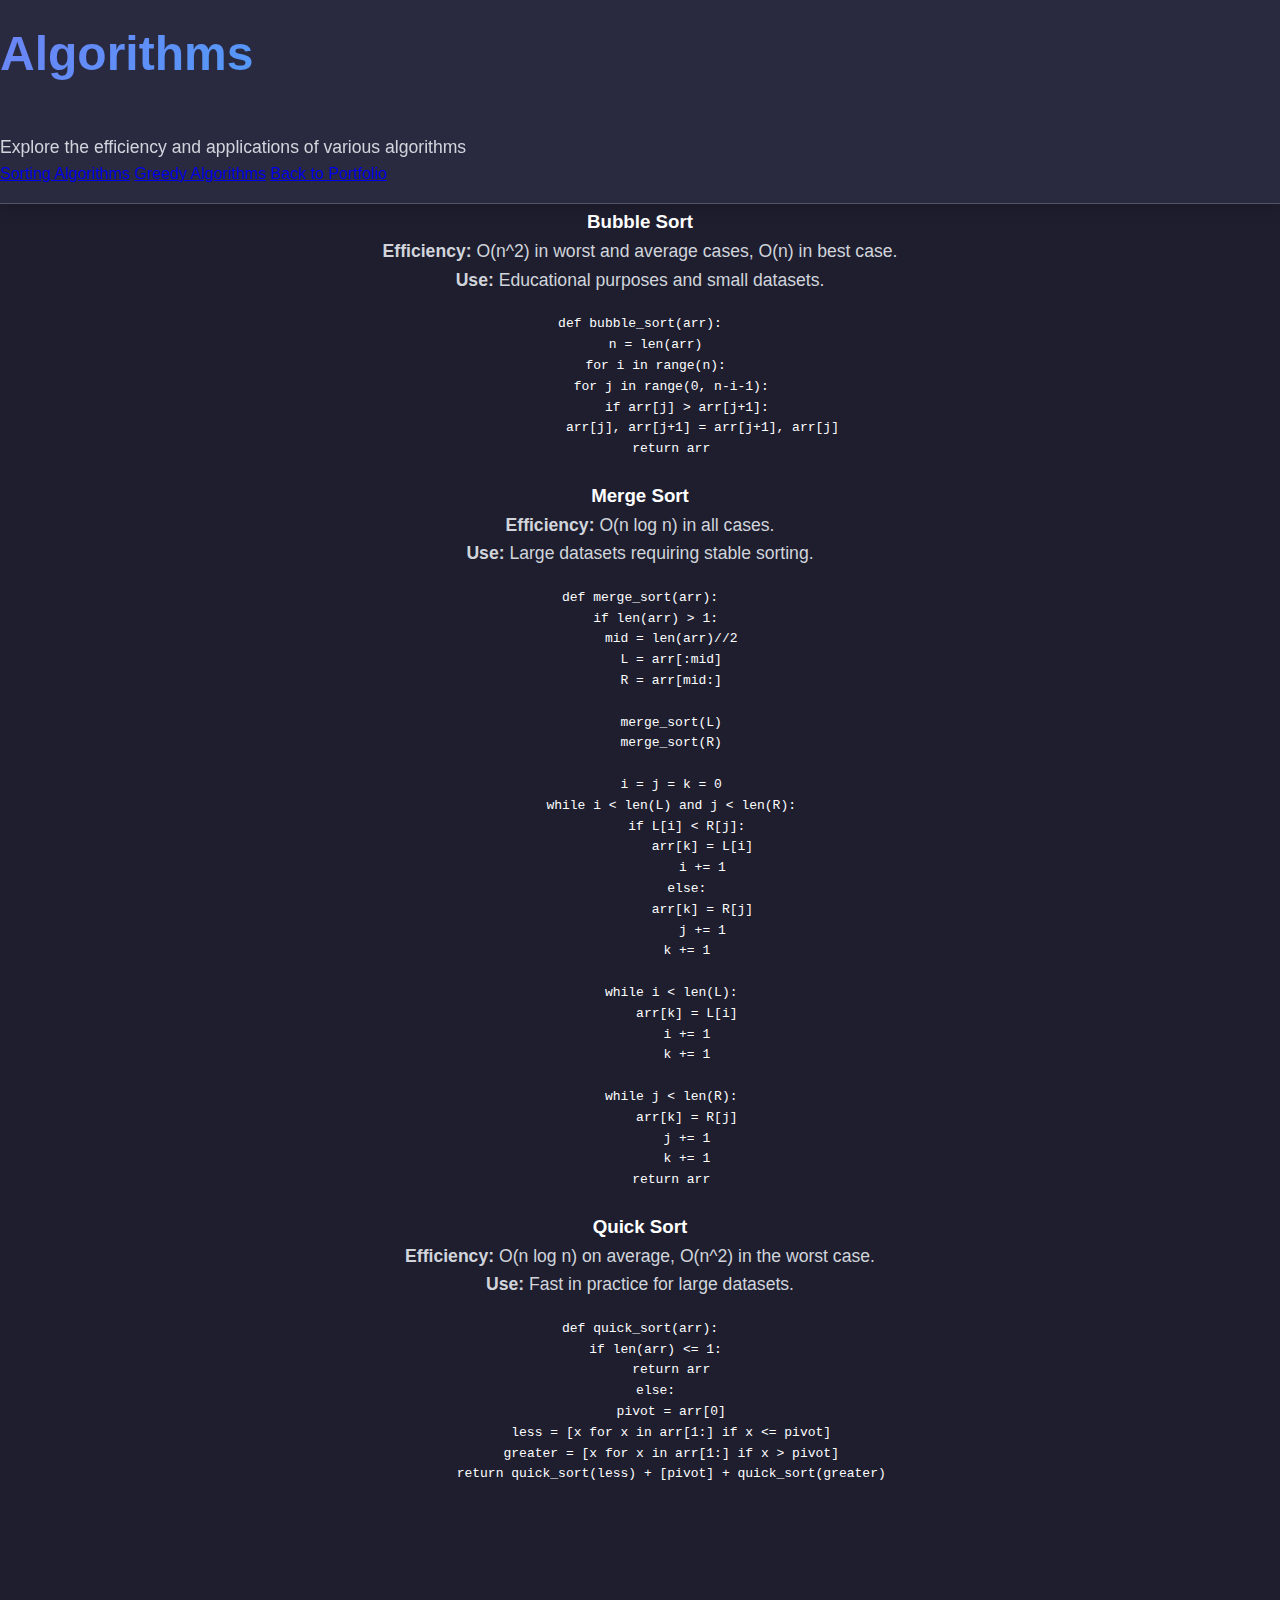
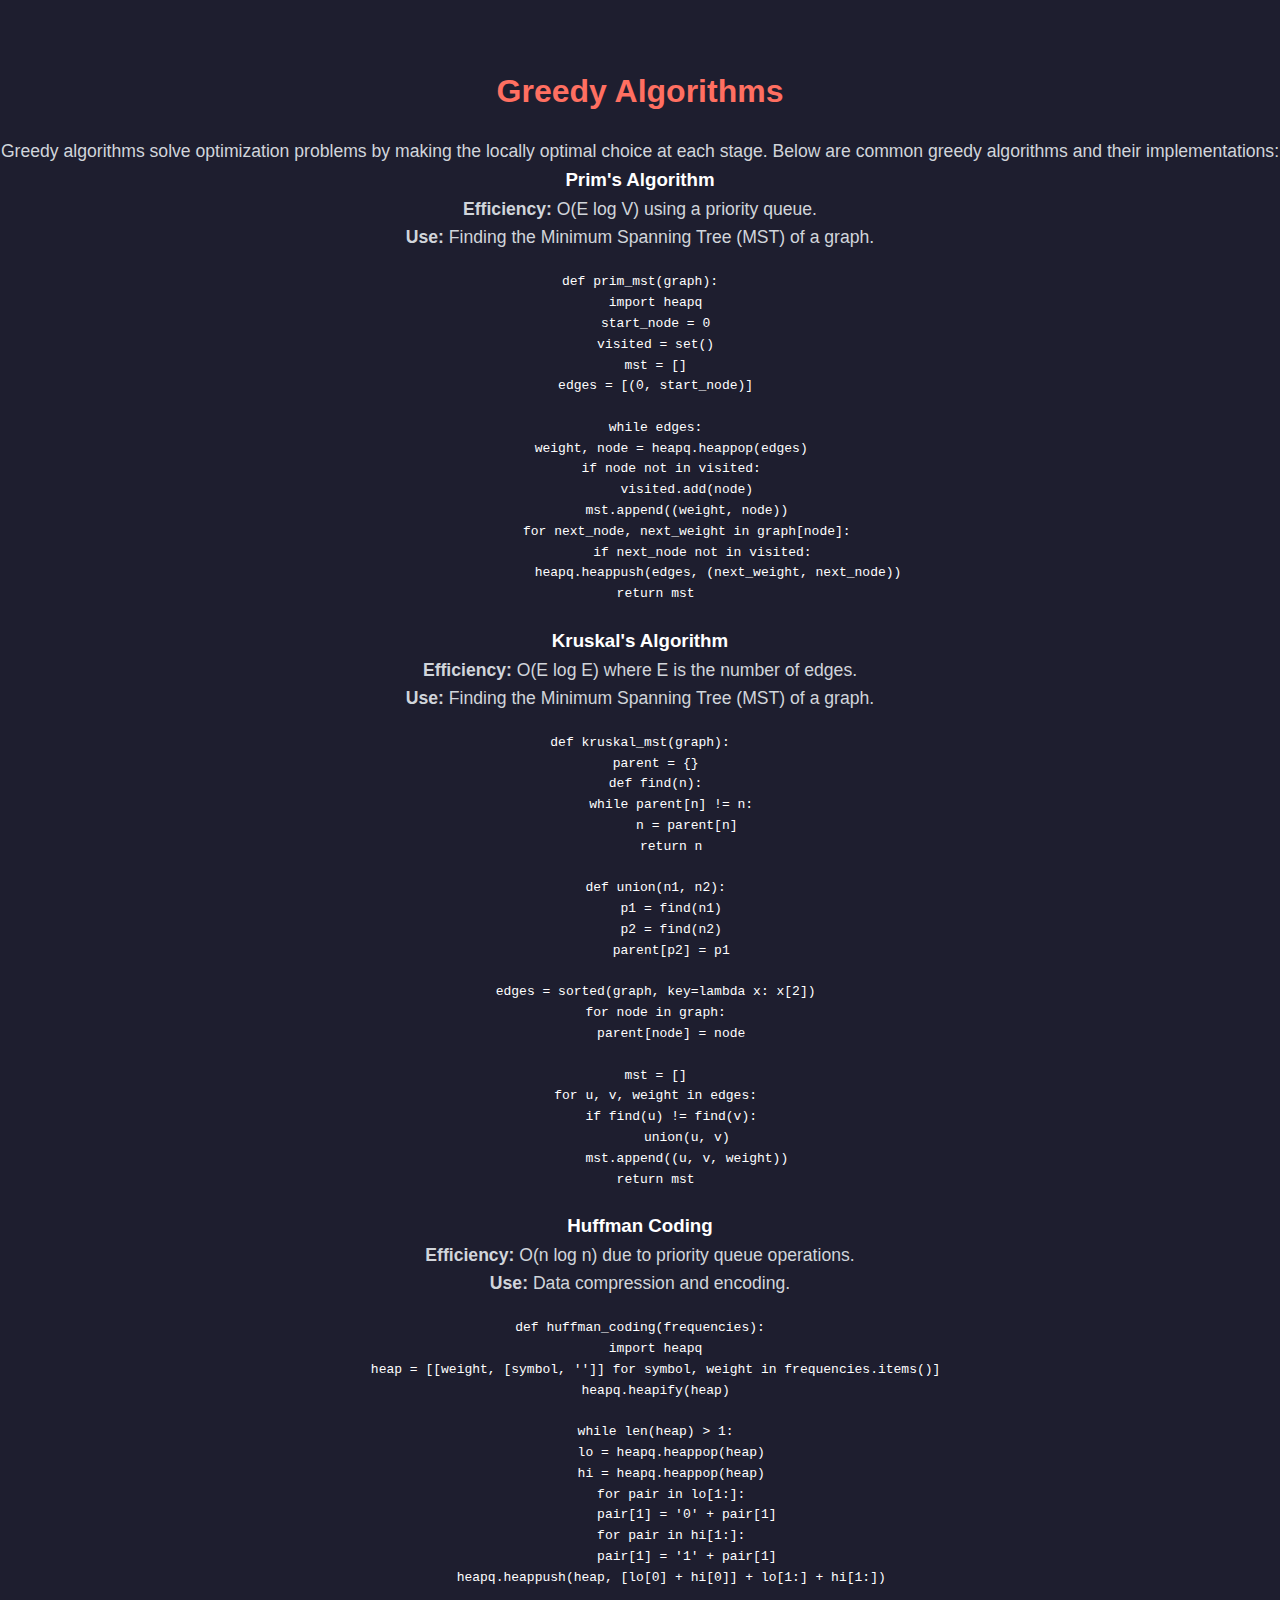
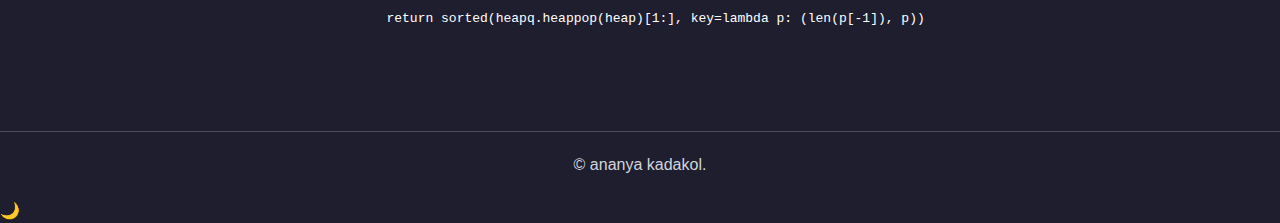
<file: DAA_lab.html>
<!DOCTYPE html>
<html lang="en">
<head>
    <meta charset="UTF-8">
    <meta name="viewport" content="width=device-width, initial-scale=1.0">
    <title>Algorithms - ananya kadakol</title>
    <link rel="stylesheet" href="styles.css">
    <script src="script.js" defer></script>
</head>
<body class="dark-mode">
    <!-- Header Section -->
    <header>
        <h1>Algorithms</h1>
        <p>Explore the efficiency and applications of various algorithms</p>
        <nav>
         
            
            
            
            
            
            <a href="#sorting-algorithms">Sorting Algorithms</a>
            <a href="#greedy-algorithms">Greedy Algorithms</a>
            <a href="index.html">Back to Portfolio</a>
        </nav>
    </header>

  
    
    
    
    
    
    
    
    
    <!-- Sorting Algorithms Section -->
    <section id="sorting-algorithms">
        <h2>Sorting Algorithms</h2>
        <p>Sorting algorithms are fundamental in computer science and are used to arrange data in a particular order. Below are the key sorting algorithms, their efficiencies, and implementations:</p>

      
        
        
        
        <h3>Bubble Sort</h3>
        <p><strong>Efficiency:</strong> O(n^2) in worst and average cases, O(n) in best case.<br>
        <strong>Use:</strong> Educational purposes and small datasets.</p>
        <pre><code>
def bubble_sort(arr):
    n = len(arr)
    for i in range(n):
        for j in range(0, n-i-1):
            if arr[j] > arr[j+1]:
                arr[j], arr[j+1] = arr[j+1], arr[j]
        return arr
        </code></pre>

        <h3>Merge Sort</h3>
        <p><strong>Efficiency:</strong> O(n log n) in all cases.<br>
        <strong>Use:</strong> Large datasets requiring stable sorting.</p>
        <pre><code>
def merge_sort(arr):
    if len(arr) > 1:
        mid = len(arr)//2
        L = arr[:mid]
        R = arr[mid:]

        merge_sort(L)
        merge_sort(R)

        i = j = k = 0
        while i < len(L) and j < len(R):
            if L[i] < R[j]:
                arr[k] = L[i]
                i += 1
            else:
                arr[k] = R[j]
                j += 1
            k += 1

        while i < len(L):
            arr[k] = L[i]
            i += 1
            k += 1

        while j < len(R):
            arr[k] = R[j]
            j += 1
            k += 1
        return arr
        </code></pre>

        <h3>Quick Sort</h3>
        <p><strong>Efficiency:</strong> O(n log n) on average, O(n^2) in the worst case.<br>
        <strong>Use:</strong> Fast in practice for large datasets.</p>
        <pre><code>
def quick_sort(arr):
    if len(arr) <= 1:
        return arr
    else:
        pivot = arr[0]
        less = [x for x in arr[1:] if x <= pivot]
        greater = [x for x in arr[1:] if x > pivot]
        return quick_sort(less) + [pivot] + quick_sort(greater)
        </code></pre>
    </section>

    <!-- Greedy Algorithms Section -->
    <section id="greedy-algorithms">
        <h2>Greedy Algorithms</h2>
        <p>Greedy algorithms solve optimization problems by making the locally optimal choice at each stage. Below are common greedy algorithms and their implementations:</p>

        <h3>Prim's Algorithm</h3>
        <p><strong>Efficiency:</strong> O(E log V) using a priority queue.<br>
        <strong>Use:</strong> Finding the Minimum Spanning Tree (MST) of a graph.</p>
        <pre><code>
def prim_mst(graph):
    import heapq
    start_node = 0
    visited = set()
    mst = []
    edges = [(0, start_node)]

    while edges:
        weight, node = heapq.heappop(edges)
        if node not in visited:
            visited.add(node)
            mst.append((weight, node))
            for next_node, next_weight in graph[node]:
                if next_node not in visited:
                    heapq.heappush(edges, (next_weight, next_node))
    return mst
        </code></pre>

        <h3>Kruskal's Algorithm</h3>
        <p><strong>Efficiency:</strong> O(E log E) where E is the number of edges.<br>
        <strong>Use:</strong> Finding the Minimum Spanning Tree (MST) of a graph.</p>
        <pre><code>
def kruskal_mst(graph):
    parent = {}
    def find(n):
        while parent[n] != n:
            n = parent[n]
        return n

    def union(n1, n2):
        p1 = find(n1)
        p2 = find(n2)
        parent[p2] = p1

    edges = sorted(graph, key=lambda x: x[2])
    for node in graph:
        parent[node] = node

    mst = []
    for u, v, weight in edges:
        if find(u) != find(v):
            union(u, v)
            mst.append((u, v, weight))
    return mst
        </code></pre>

        <h3>Huffman Coding</h3>
        <p><strong>Efficiency:</strong> O(n log n) due to priority queue operations.<br>
        <strong>Use:</strong> Data compression and encoding.</p>
        <pre><code>
def huffman_coding(frequencies):
    import heapq
    heap = [[weight, [symbol, '']] for symbol, weight in frequencies.items()]
    heapq.heapify(heap)

    while len(heap) > 1:
        lo = heapq.heappop(heap)
        hi = heapq.heappop(heap)
        for pair in lo[1:]:
            pair[1] = '0' + pair[1]
        for pair in hi[1:]:
            pair[1] = '1' + pair[1]
        heapq.heappush(heap, [lo[0] + hi[0]] + lo[1:] + hi[1:])

    return sorted(heapq.heappop(heap)[1:], key=lambda p: (len(p[-1]), p))
        </code></pre>
    </section>

    <!-- Footer -->
    <footer>
        &copy; ananya kadakol.
    </footer>

    <!-- Theme Toggle Button -->
    <div class="theme-toggle" onclick="toggleTheme()">
        🌙
    </div>
</body>
</html>
</file>
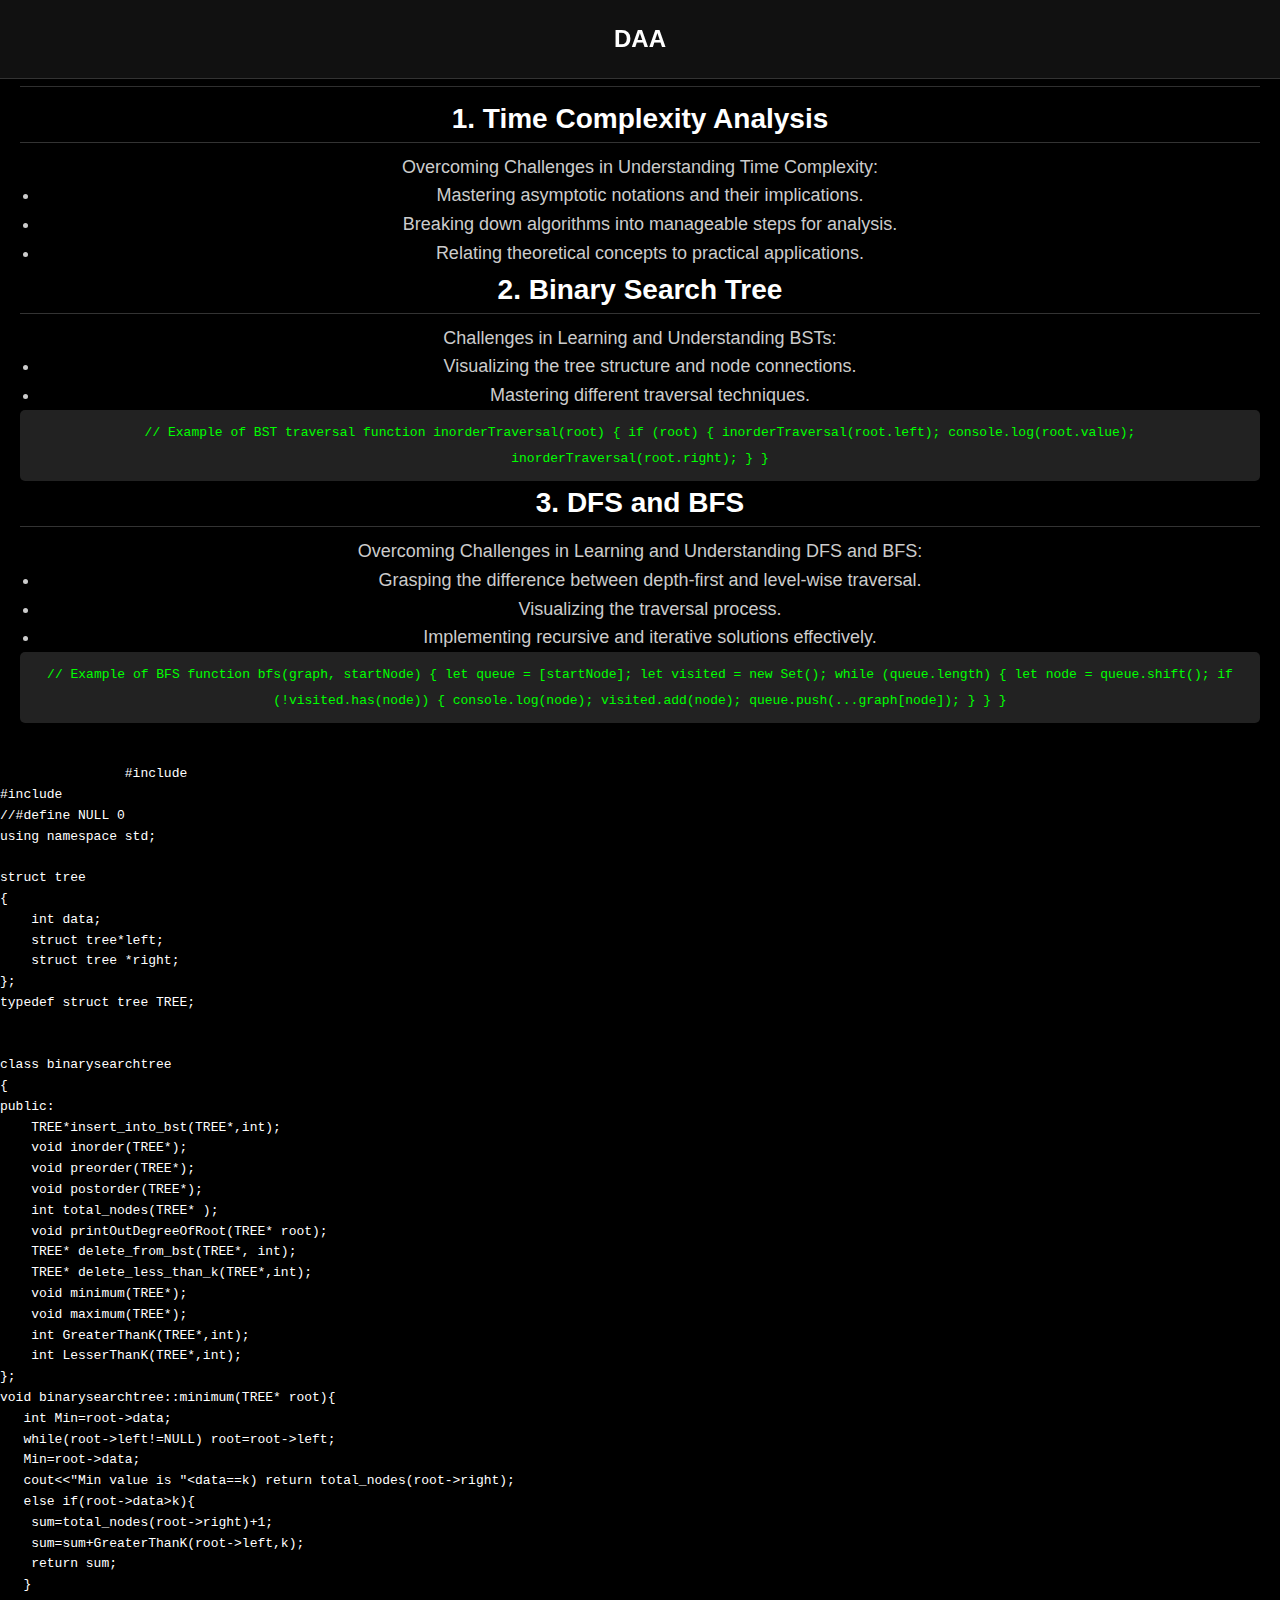
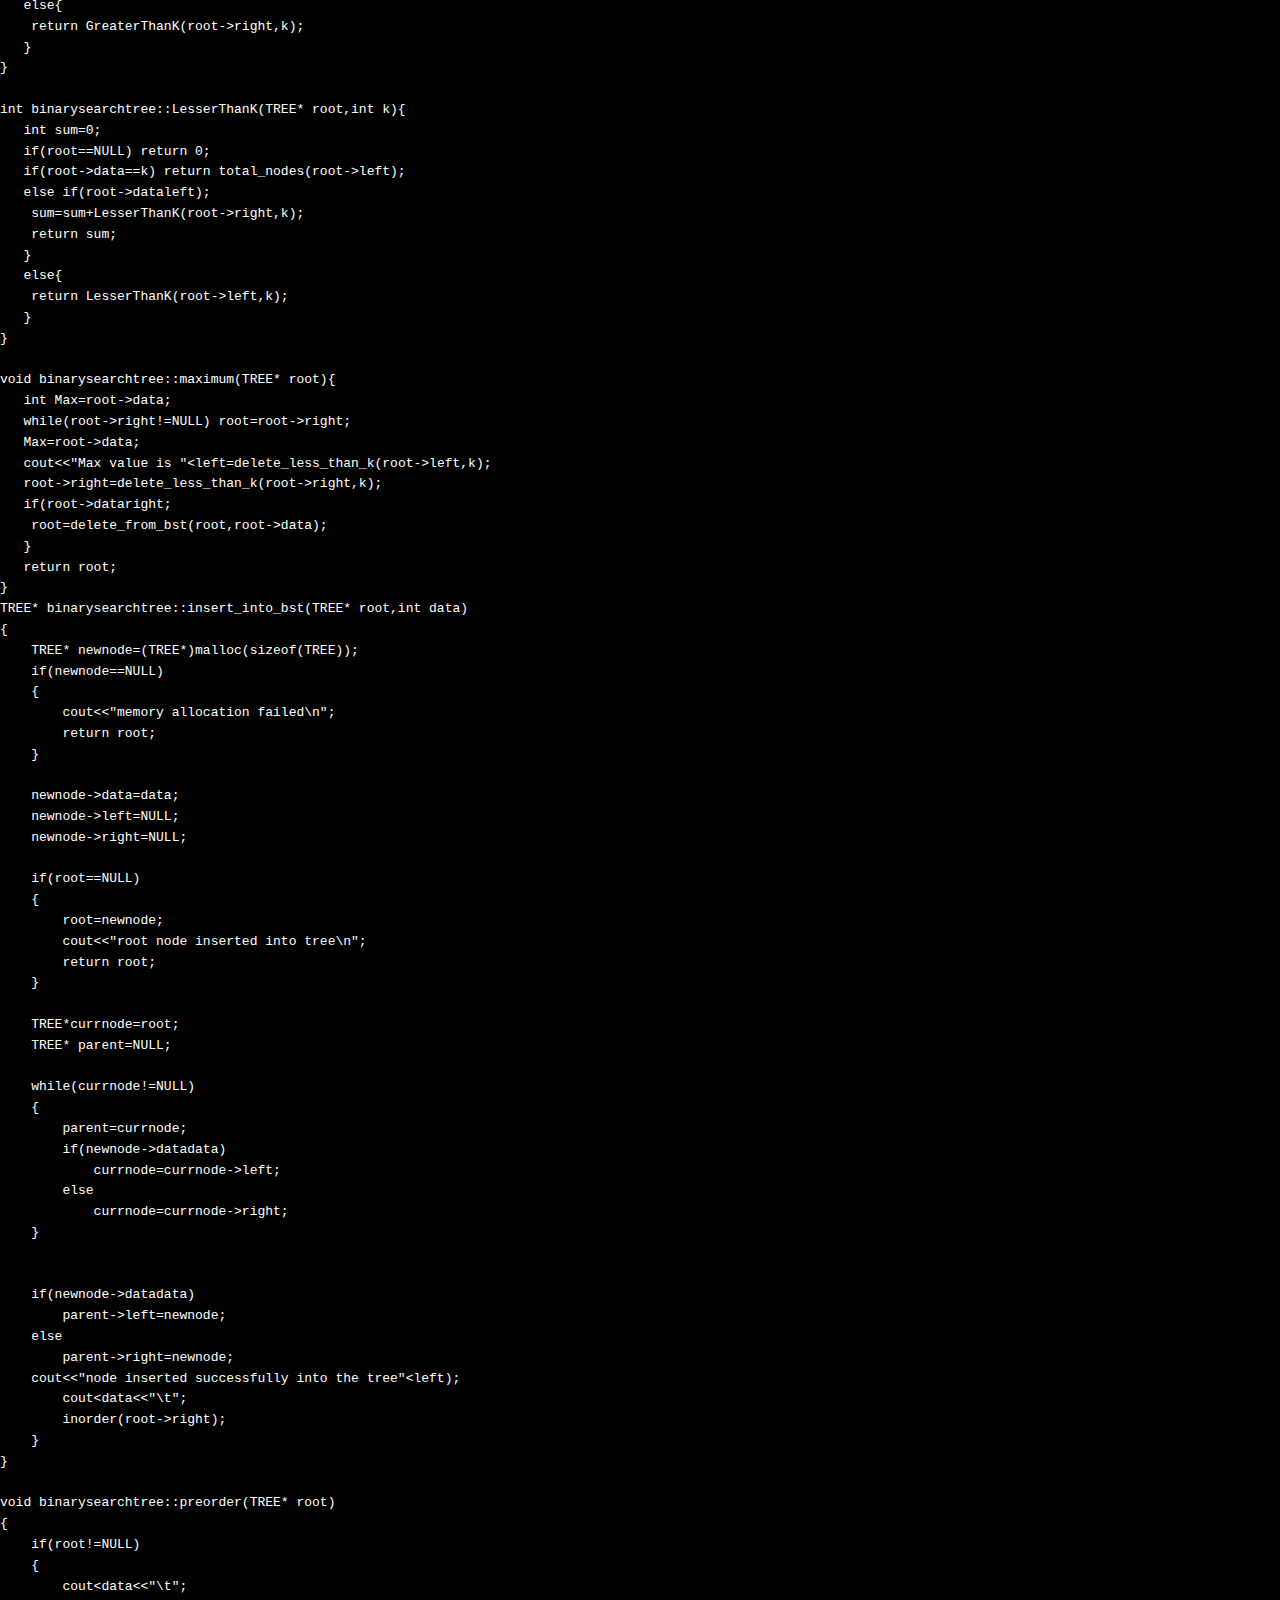
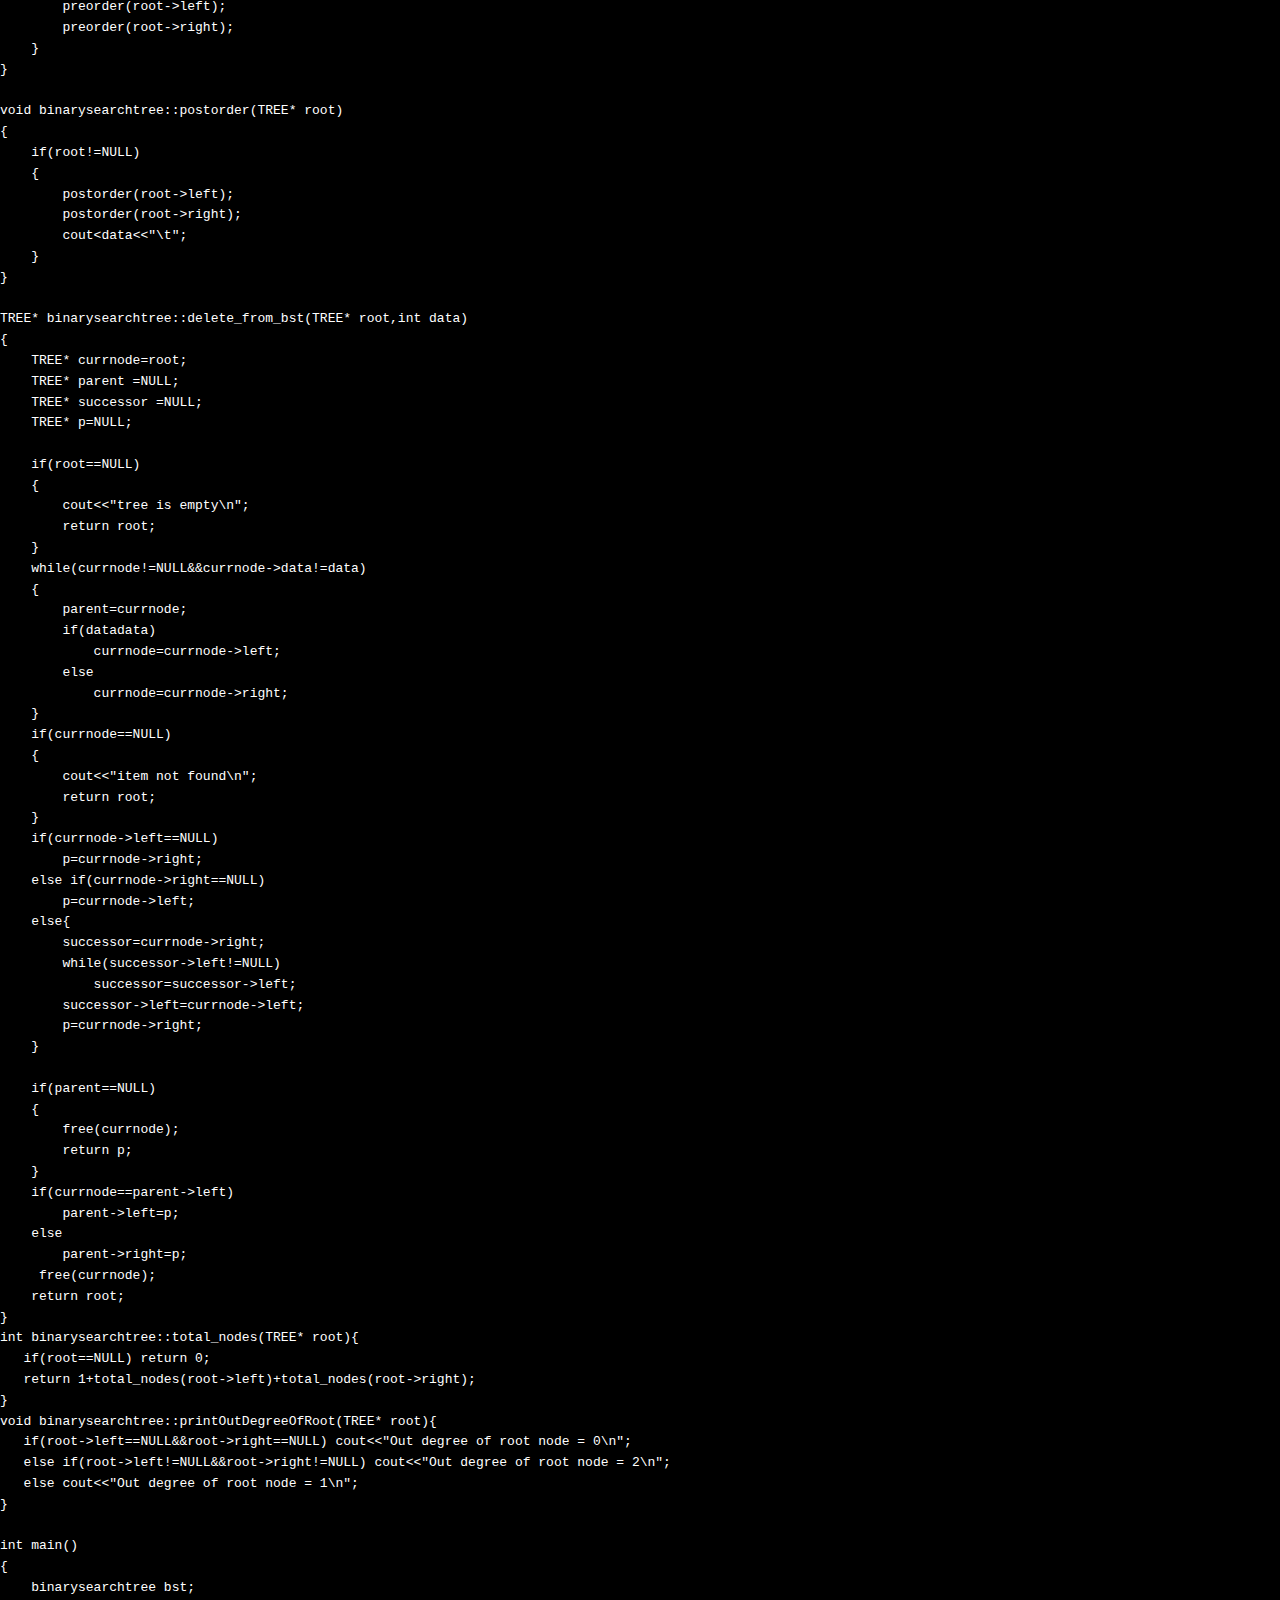
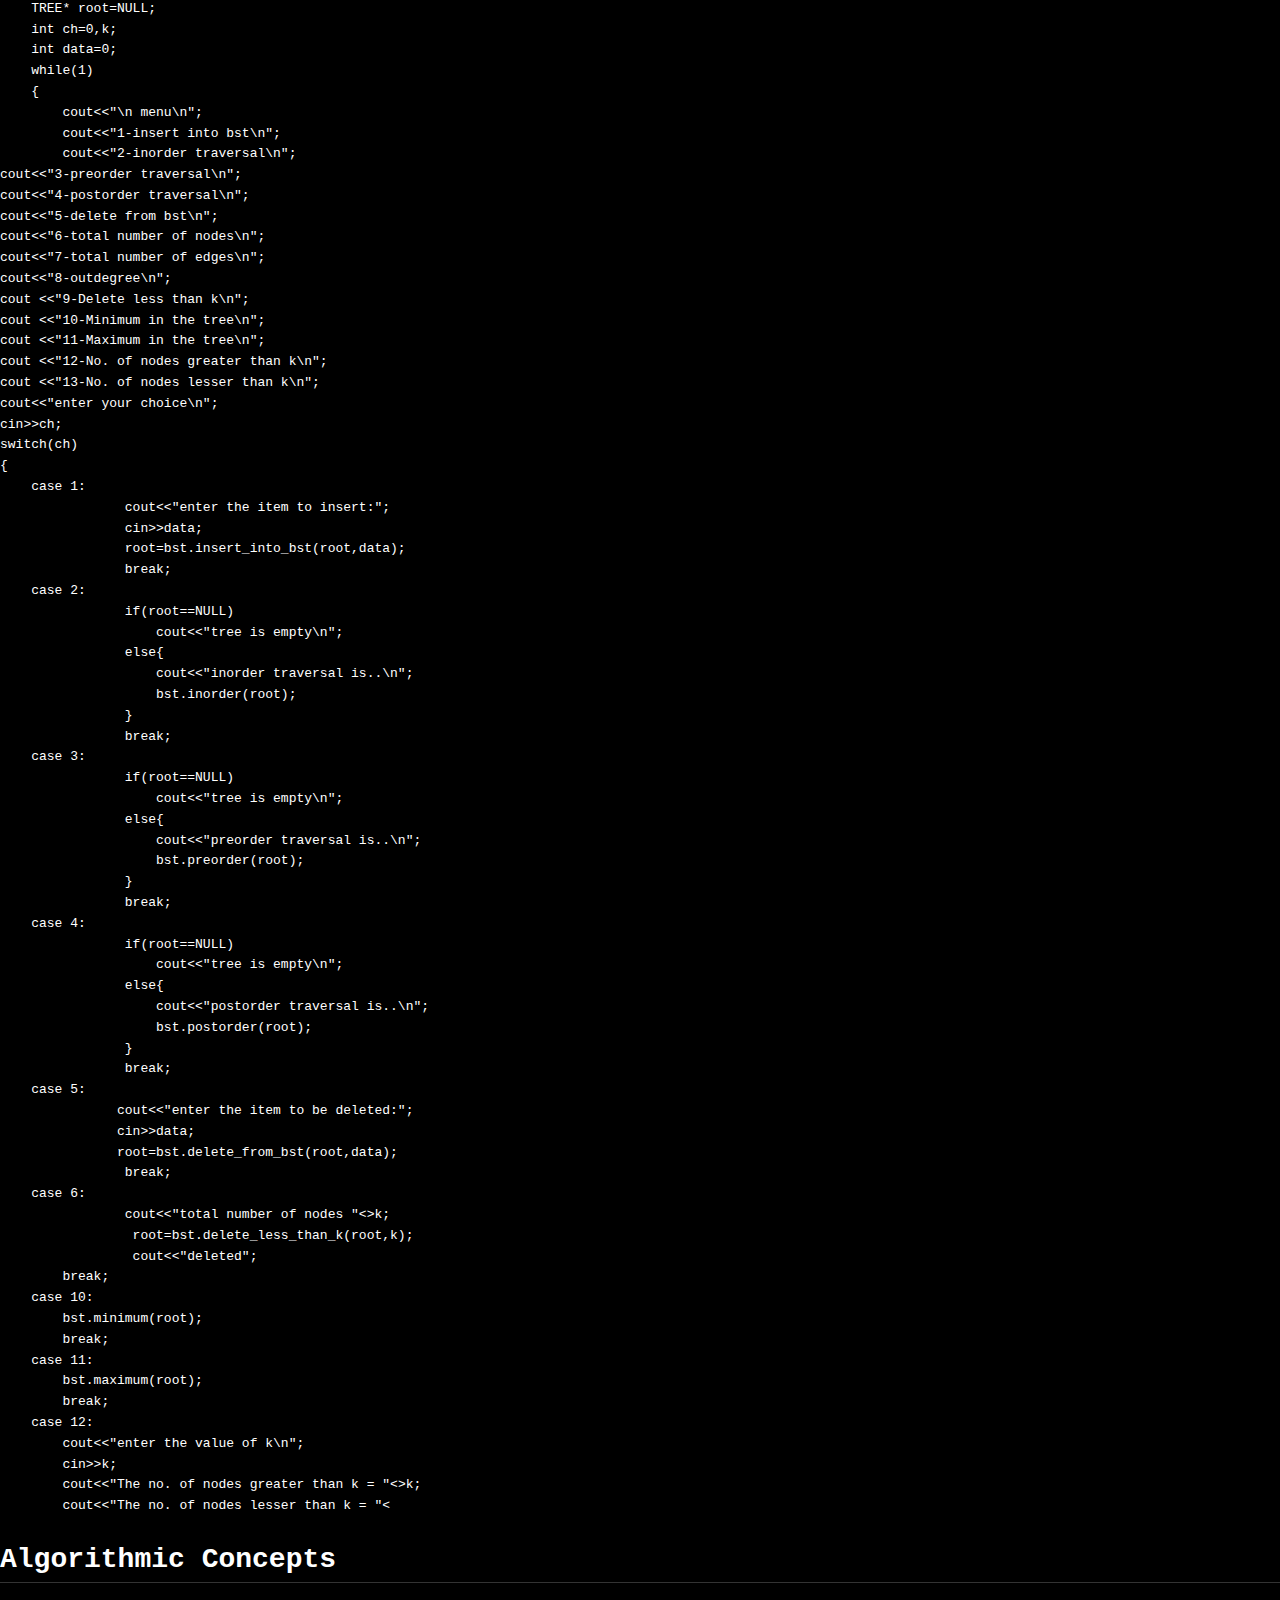
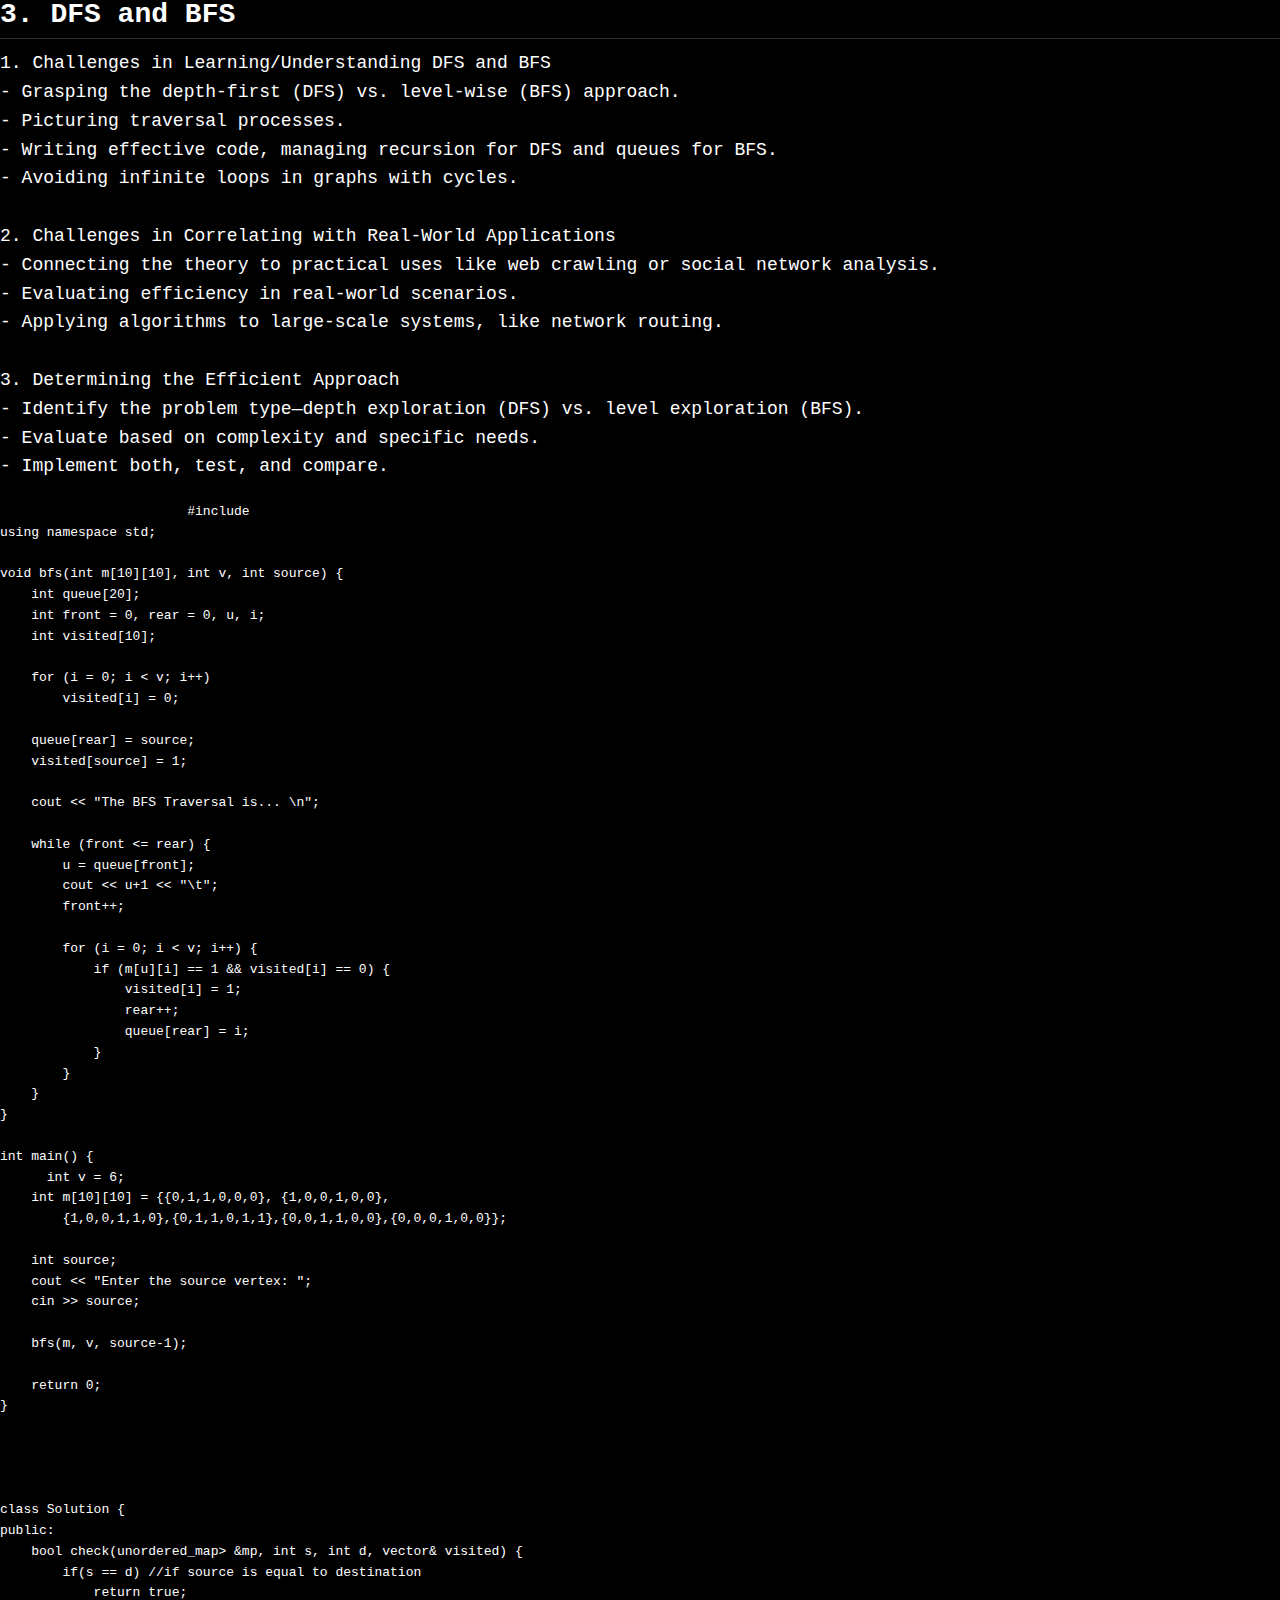
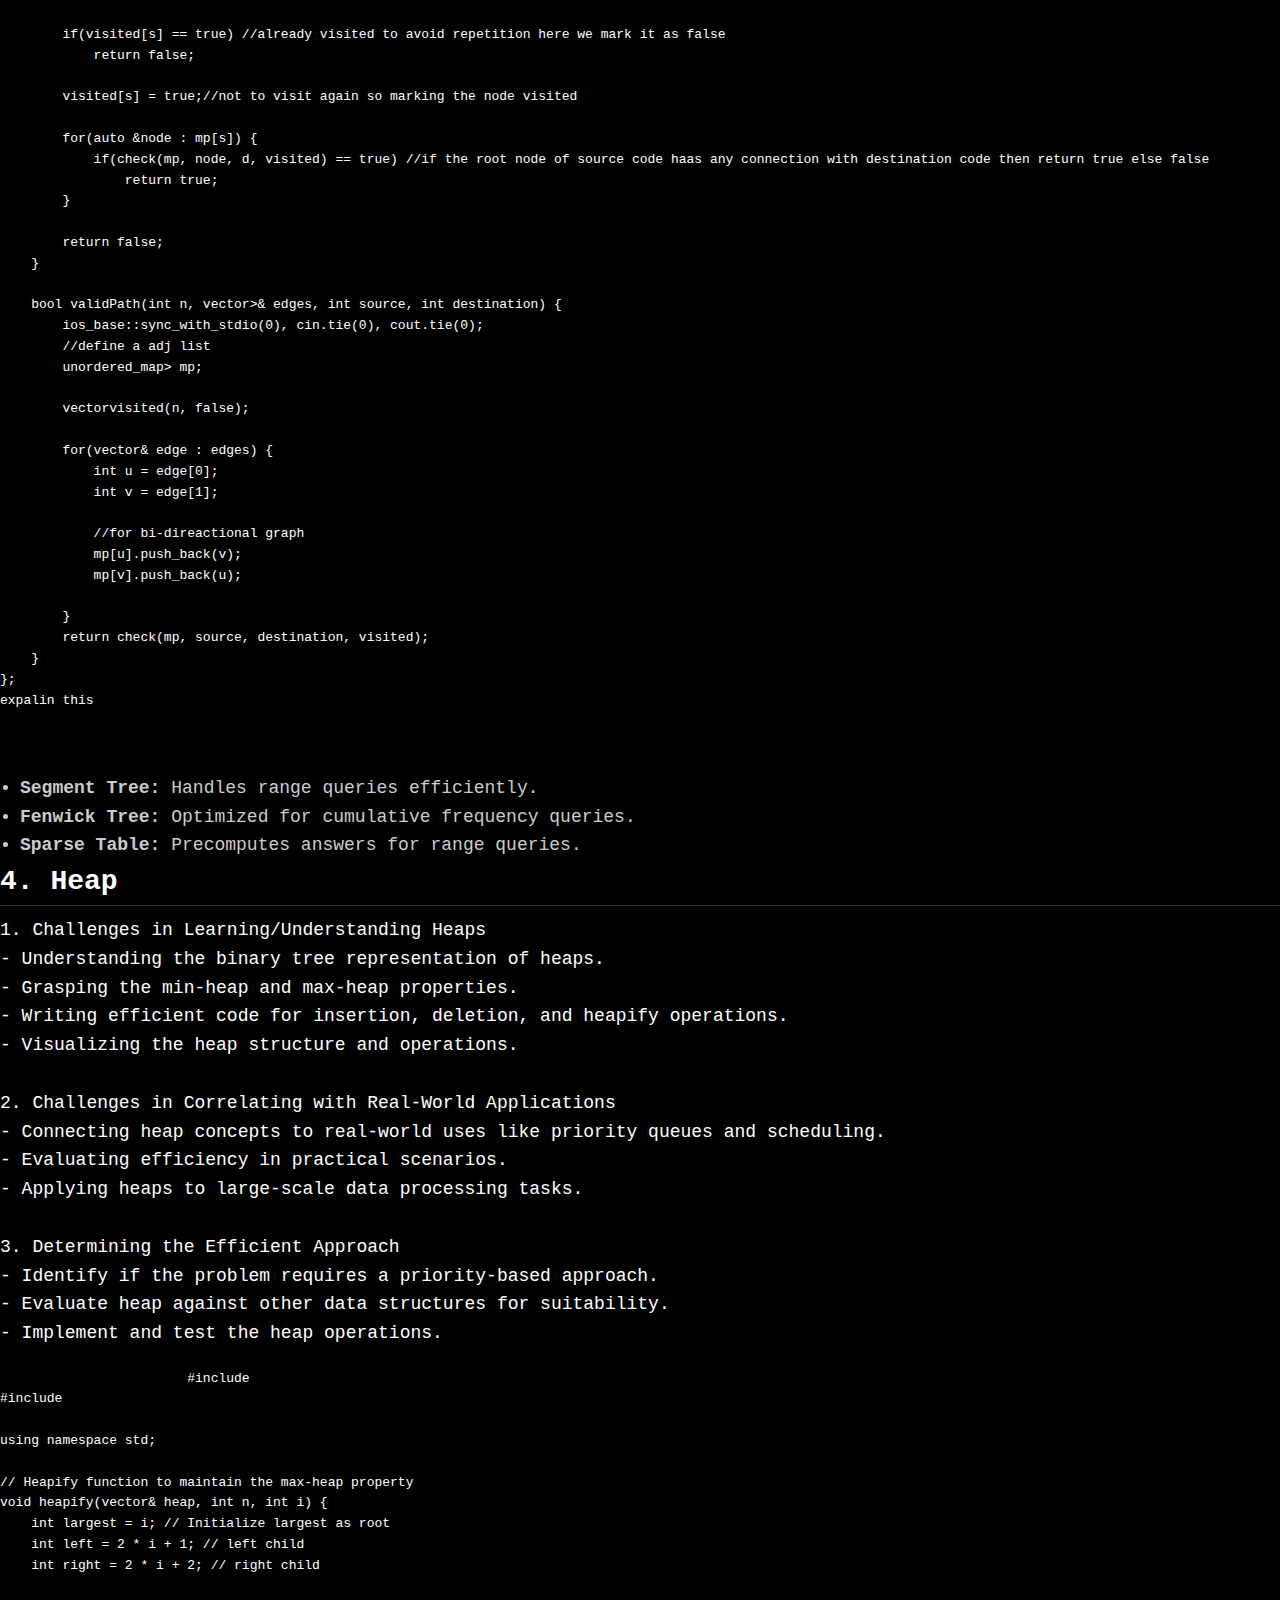
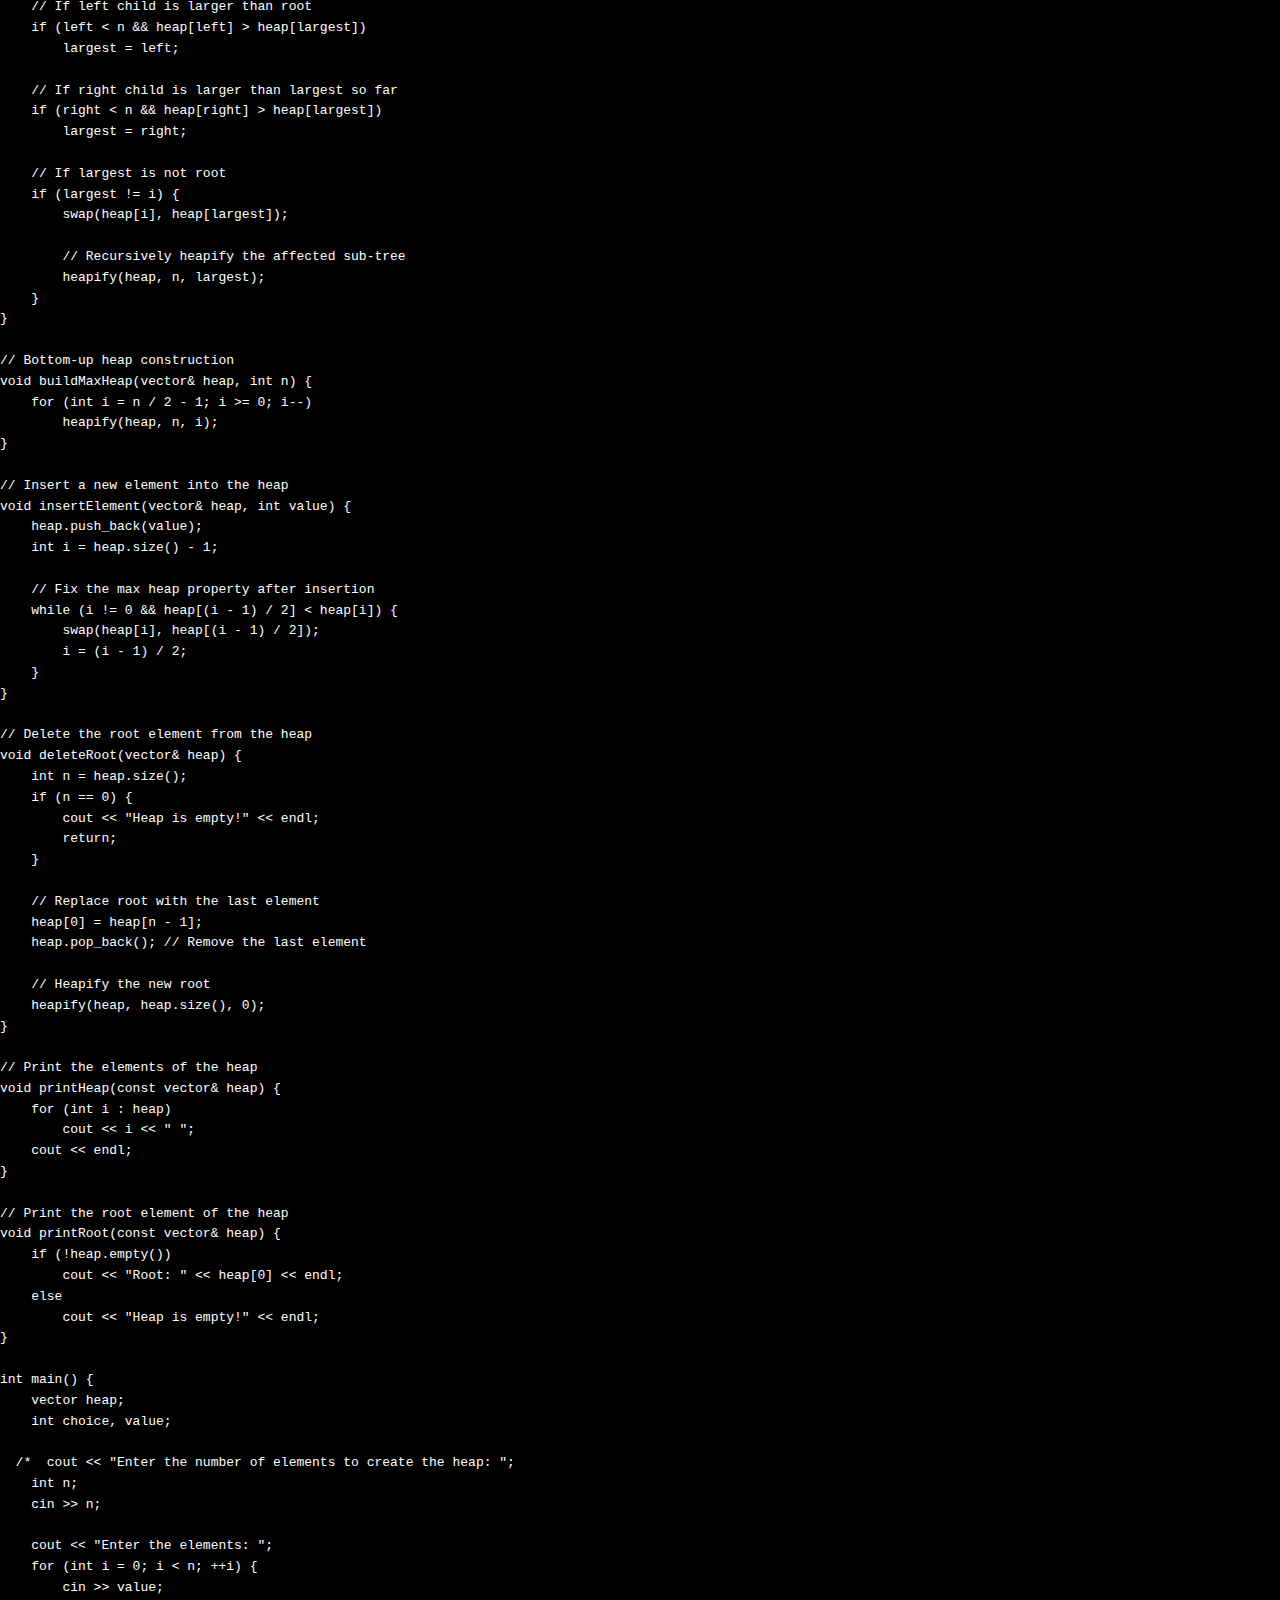
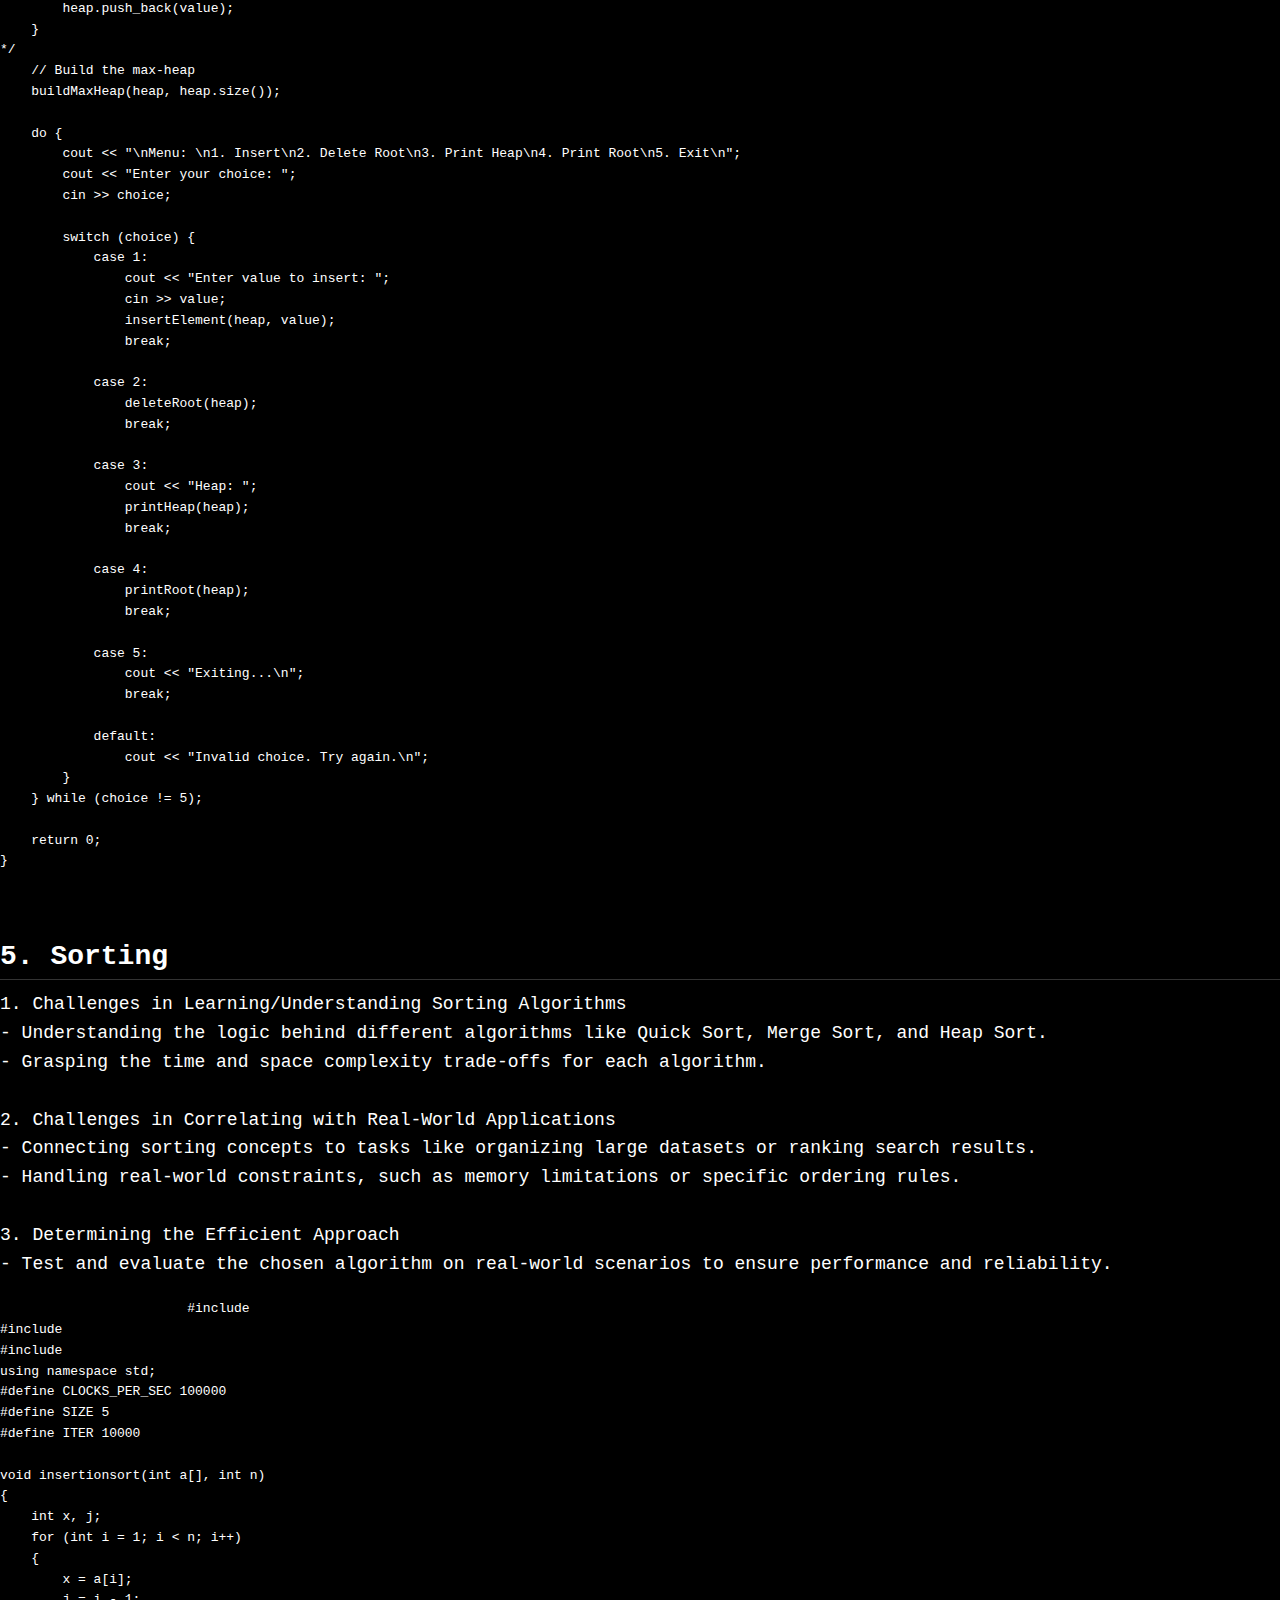
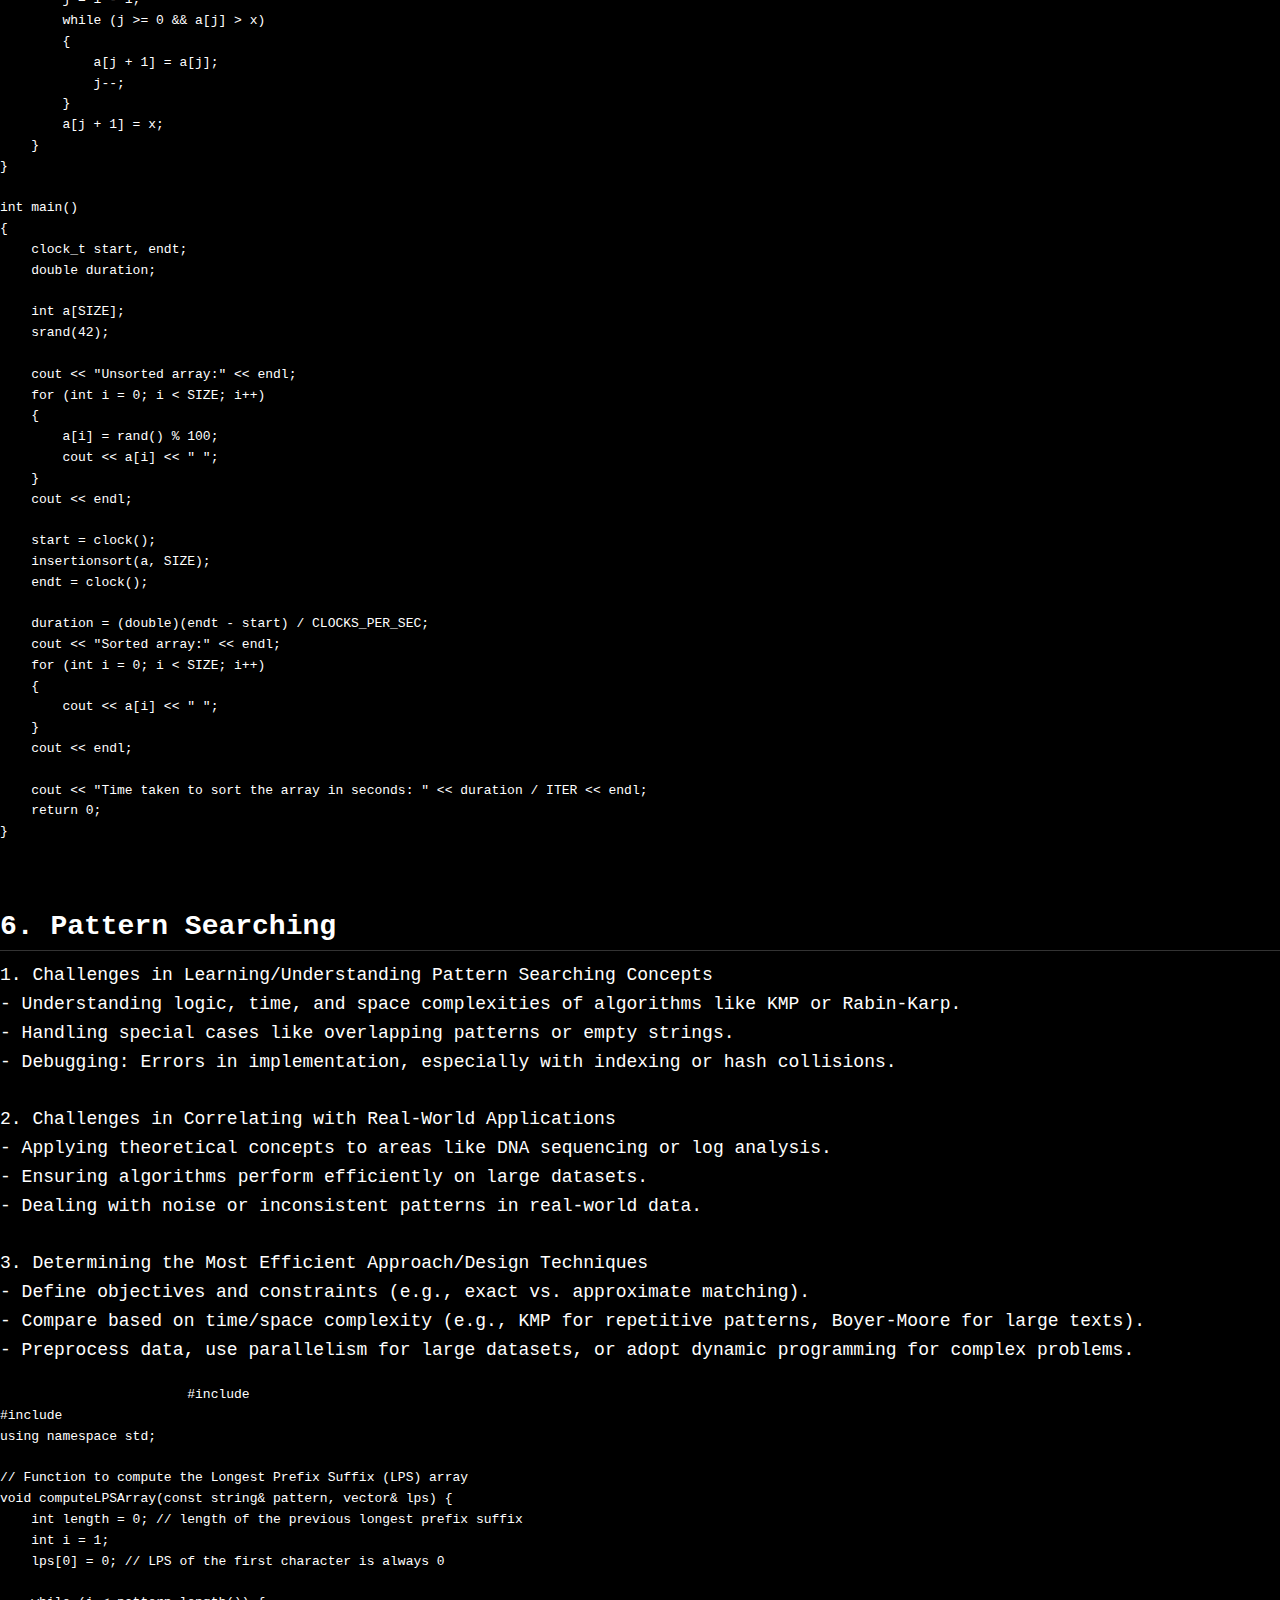
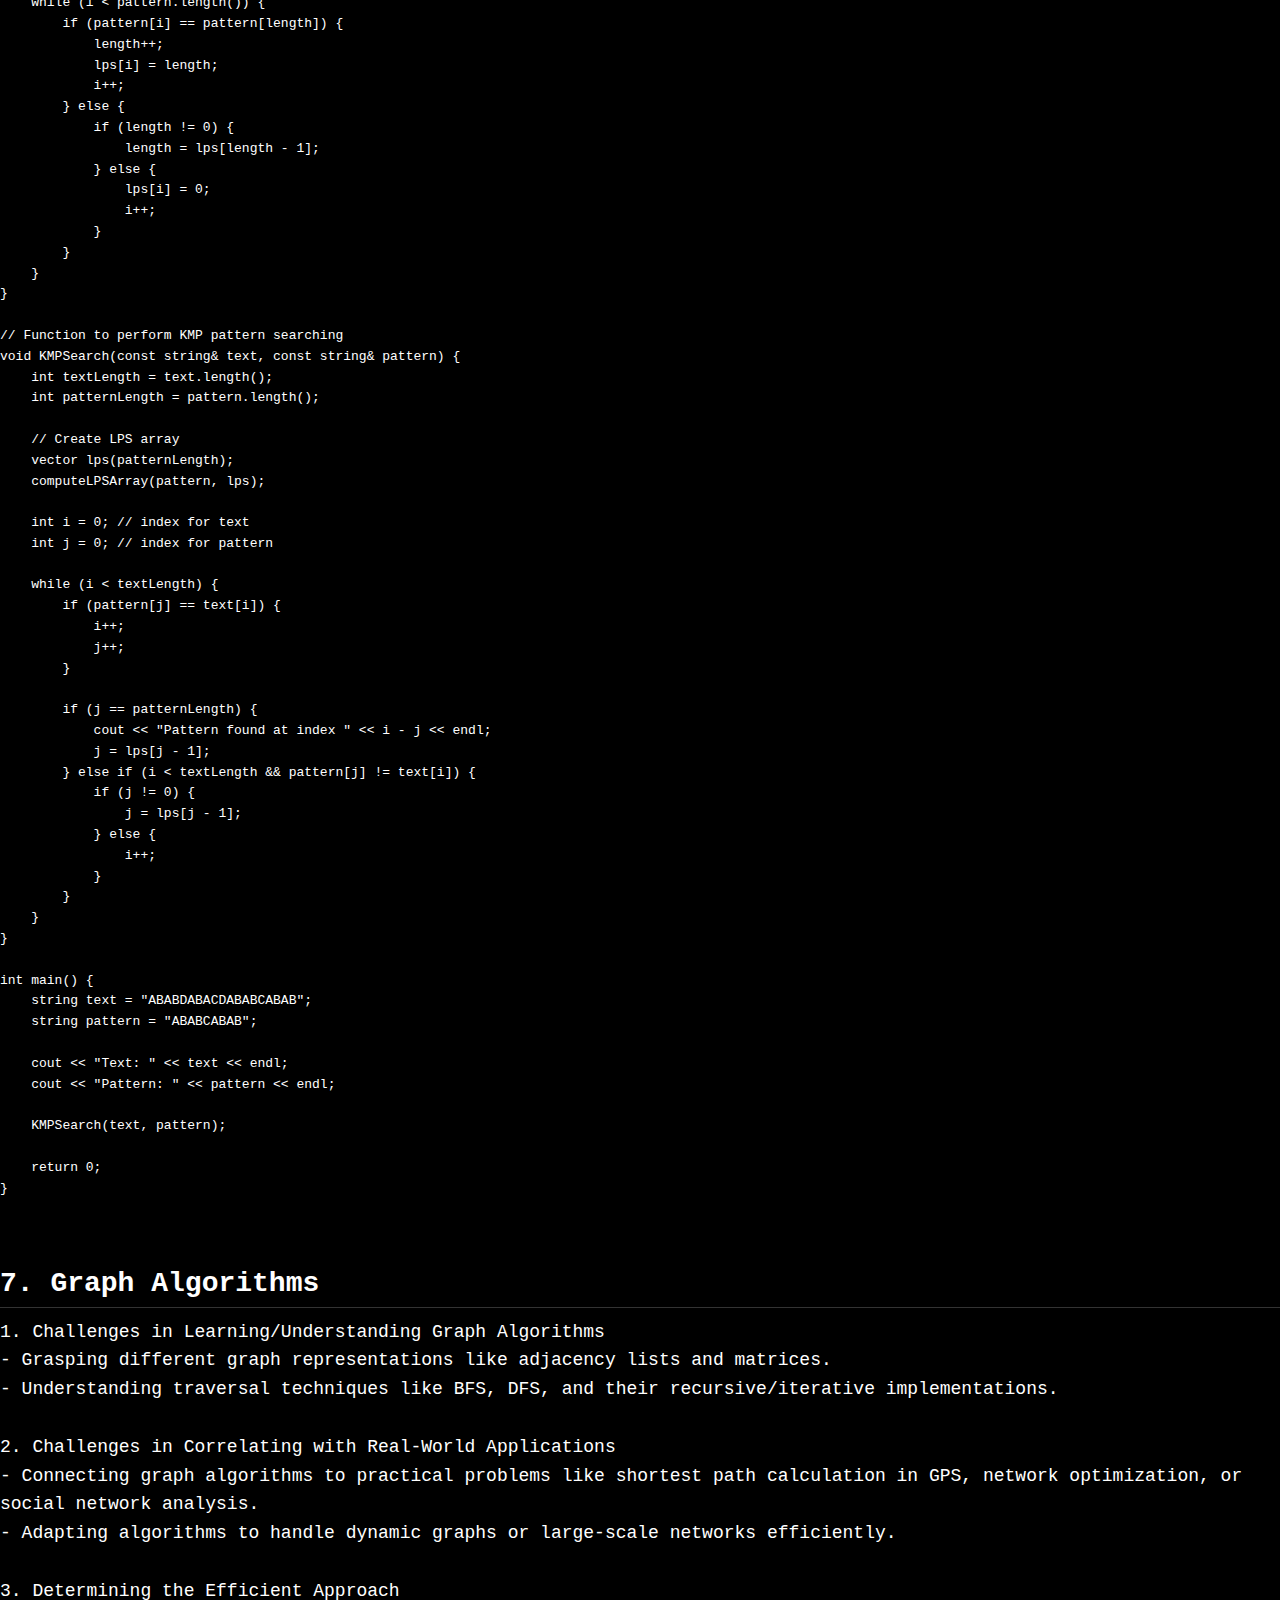
<file: DAA_lab2.html>
<!DOCTYPE html>
<html lang="en">
<head>
    <meta charset="UTF-8">
    <meta name="viewport" content="width=device-width, initial-scale=1.0">
    <link rel="stylesheet" href="styles.css">
    <title>Portfolio Website</title>
    <style>
        body {
            font-family: Arial, sans-serif;
            background-color: #000;
            color: #fff;
            margin: 0;
            padding: 0;
        }

        header {
            background-color: #111;
            padding: 20px;
            text-align: center;
        }

        header .logo {
            font-size: 24px;
            color: #fff;
            text-decoration: none;
            font-weight: bold;
        }

        section {
            padding: 20px;
        }

        h2 {
            font-size: 28px;
            margin-bottom: 10px;
            color: #fff;
        }

        p, ul, li {
            font-size: 18px;
            line-height: 1.6;
            color: #ccc;
        }

        a {
            text-decoration: none;
            color: #ccc;
        }

        a:hover {
            color: #fff;
        }

        .code-block {
            background-color: #222;
            color: #0f0;
            padding: 10px;
            border-radius: 5px;
            overflow-x: auto;
            font-family: 'Courier New', Courier, monospace;
        }

        img {
            display: block;
            margin: 20px auto;
            max-width: 100%;
            height: auto;
        }

        ul {
            list-style-type: disc;
            margin-left: 20px;
        }

        /* Add a subtle border for better readability */
        section {
            border-top: 1px solid #333;
            margin-top: 20px;
        }

        header, h2 {
            border-bottom: 1px solid #333;
        }
    </style>
</head>
<body>
    <header>
        <a href="#" class="logo">DAA</a>
    </header>
    <section>
        <h2>Lab Reflections</h2>

        <h2>1. Time Complexity Analysis</h2>
        <p>Overcoming Challenges in Understanding Time Complexity:</p>
        <ul>
            <li>Mastering asymptotic notations and their implications.</li>
            <li>Breaking down algorithms into manageable steps for analysis.</li>
            <li>Relating theoretical concepts to practical applications.</li>
        </ul>

        <h2>2. Binary Search Tree</h2>
        <p>Challenges in Learning and Understanding BSTs:</p>
        <ul>
            <li>Visualizing the tree structure and node connections.</li>
            <li>Mastering different traversal techniques.</li>
        </ul>
        <div class="code-block">
            <code>
// Example of BST traversal
function inorderTraversal(root) {
    if (root) {
        inorderTraversal(root.left);
        console.log(root.value);
        inorderTraversal(root.right);
    }
}
            </code>
        </div>

        <h2>3. DFS and BFS</h2>
        <p>Overcoming Challenges in Learning and Understanding DFS and BFS:</p>
        <ul>
            <li>Grasping the difference between depth-first and level-wise traversal.</li>
            <li>Visualizing the traversal process.</li>
            <li>Implementing recursive and iterative solutions effectively.</li>
        </ul>
        <div class="code-block">
            <code>
// Example of BFS
function bfs(graph, startNode) {
    let queue = [startNode];
    let visited = new Set();

    while (queue.length) {
        let node = queue.shift();
        if (!visited.has(node)) {
            console.log(node);
            visited.add(node);
            queue.push(...graph[node]);
        }
    }
}
            </code>
        </div>
    </section>
</body>
</html>




                                <pre>
                    <code>
                #include<iostream>
#include<cstdlib>
//#define NULL 0
using namespace std;

struct tree
{
    int data;
    struct tree*left;
    struct tree *right;
};
typedef struct tree TREE;


class binarysearchtree
{
public:
    TREE*insert_into_bst(TREE*,int);
    void inorder(TREE*);
    void preorder(TREE*);
    void postorder(TREE*);
    int total_nodes(TREE* );
    void printOutDegreeOfRoot(TREE* root);
    TREE* delete_from_bst(TREE*, int);
    TREE* delete_less_than_k(TREE*,int);
    void minimum(TREE*);
    void maximum(TREE*);
    int GreaterThanK(TREE*,int);
    int LesserThanK(TREE*,int);
};
void binarysearchtree::minimum(TREE* root){
   int Min=root->data;
   while(root->left!=NULL) root=root->left;
   Min=root->data;
   cout<<"Min value is "<<Min<<endl;
}
int binarysearchtree::GreaterThanK(TREE* root,int k){
   int sum=0;
   if(root==NULL){
    return 0;
   }
   if(root->data==k) return total_nodes(root->right);
   else if(root->data>k){
    sum=total_nodes(root->right)+1;
    sum=sum+GreaterThanK(root->left,k);
    return sum;
   }
   else{
    return GreaterThanK(root->right,k);
   }
}

int binarysearchtree::LesserThanK(TREE* root,int k){
   int sum=0;
   if(root==NULL) return 0;
   if(root->data==k) return total_nodes(root->left);
   else if(root->data<k){
    sum=1+total_nodes(root->left);
    sum=sum+LesserThanK(root->right,k);
    return sum;
   }
   else{
    return LesserThanK(root->left,k);
   }
}

void binarysearchtree::maximum(TREE* root){
   int Max=root->data;
   while(root->right!=NULL) root=root->right;
   Max=root->data;
   cout<<"Max value is "<<Max<<endl;
}
TREE* binarysearchtree::delete_less_than_k(TREE* root,int k){
   if(root==NULL) return root;
   root->left=delete_less_than_k(root->left,k);
   root->right=delete_less_than_k(root->right,k);
   if(root->data<k){
    TREE* temp=root->right;
    root=delete_from_bst(root,root->data);
   }
   return root;
}
TREE* binarysearchtree::insert_into_bst(TREE* root,int data)
{
    TREE* newnode=(TREE*)malloc(sizeof(TREE));
    if(newnode==NULL)
    {
        cout<<"memory allocation failed\n";
        return root;
    }

    newnode->data=data;
    newnode->left=NULL;
    newnode->right=NULL;

    if(root==NULL)
    {
        root=newnode;
        cout<<"root node inserted into tree\n";
        return root;
    }

    TREE*currnode=root;
    TREE* parent=NULL;

    while(currnode!=NULL)
    {
        parent=currnode;
        if(newnode->data<currnode->data)
            currnode=currnode->left;
        else
            currnode=currnode->right;
    }


    if(newnode->data<parent->data)
        parent->left=newnode;
    else
        parent->right=newnode;
    cout<<"node inserted successfully into the tree"<<endl;
    return root;
}

void binarysearchtree::inorder(TREE* root)
{
    if(root!=NULL)
    {
        inorder(root->left);
        cout<<root->data<<"\t";
        inorder(root->right);
    }
}

void binarysearchtree::preorder(TREE* root)
{
    if(root!=NULL)
    {
        cout<<root->data<<"\t";
        preorder(root->left);
        preorder(root->right);
    }
}

void binarysearchtree::postorder(TREE* root)
{
    if(root!=NULL)
    {
        postorder(root->left);
        postorder(root->right);
        cout<<root->data<<"\t";
    }
}

TREE* binarysearchtree::delete_from_bst(TREE* root,int data)
{
    TREE* currnode=root;
    TREE* parent =NULL;
    TREE* successor =NULL;
    TREE* p=NULL;

    if(root==NULL)
    {
        cout<<"tree is empty\n";
        return root;
    }
    while(currnode!=NULL&&currnode->data!=data)
    {
        parent=currnode;
        if(data<currnode->data)
            currnode=currnode->left;
        else
            currnode=currnode->right;
    }
    if(currnode==NULL)
    {
        cout<<"item not found\n";
        return root;
    }
    if(currnode->left==NULL)
        p=currnode->right;
    else if(currnode->right==NULL)
        p=currnode->left;
    else{
        successor=currnode->right;
        while(successor->left!=NULL)
            successor=successor->left;
        successor->left=currnode->left;
        p=currnode->right;
    }

    if(parent==NULL)
    {
        free(currnode);
        return p;
    }
    if(currnode==parent->left)
        parent->left=p;
    else
        parent->right=p;
     free(currnode);
    return root;
}
int binarysearchtree::total_nodes(TREE* root){
   if(root==NULL) return 0;
   return 1+total_nodes(root->left)+total_nodes(root->right);
}
void binarysearchtree::printOutDegreeOfRoot(TREE* root){
   if(root->left==NULL&&root->right==NULL) cout<<"Out degree of root node = 0\n";
   else if(root->left!=NULL&&root->right!=NULL) cout<<"Out degree of root node = 2\n";
   else cout<<"Out degree of root node = 1\n";
}

int main()
{
    binarysearchtree bst;
    TREE* root=NULL;
    int ch=0,k;
    int data=0;
    while(1)
    {
        cout<<"\n menu\n";
        cout<<"1-insert into bst\n";
        cout<<"2-inorder traversal\n";
cout<<"3-preorder traversal\n";
cout<<"4-postorder traversal\n";
cout<<"5-delete from bst\n";
cout<<"6-total number of nodes\n";
cout<<"7-total number of edges\n";
cout<<"8-outdegree\n";
cout <<"9-Delete less than k\n";
cout <<"10-Minimum in the tree\n";
cout <<"11-Maximum in the tree\n";
cout <<"12-No. of nodes greater than k\n";
cout <<"13-No. of nodes lesser than k\n";
cout<<"enter your choice\n";
cin>>ch;
switch(ch)
{
    case 1:
                cout<<"enter the item to insert:";
                cin>>data;
                root=bst.insert_into_bst(root,data);
                break;
    case 2:
                if(root==NULL)
                    cout<<"tree is empty\n";
                else{
                    cout<<"inorder traversal is..\n";
                    bst.inorder(root);
                }
                break;
    case 3:
                if(root==NULL)
                    cout<<"tree is empty\n";
                else{
                    cout<<"preorder traversal is..\n";
                    bst.preorder(root);
                }
                break;
    case 4:
                if(root==NULL)
                    cout<<"tree is empty\n";
                else{
                    cout<<"postorder traversal is..\n";
                    bst.postorder(root);
                }
                break;
    case 5:
               cout<<"enter the item to be deleted:";
               cin>>data;
               root=bst.delete_from_bst(root,data);
                break;
    case 6:
                cout<<"total number of nodes "<<bst.total_nodes(root)<<endl;break;
    case 7:
                cout<<"total edges = "<<bst.total_nodes(root)-1<<endl;break;
    case 8:
                 bst.printOutDegreeOfRoot(root);break;
    case 9:
                cout<<"enter the value of k\n";
                 cin>>k;
                 root=bst.delete_less_than_k(root,k);
                 cout<<"deleted";
        break;
    case 10:
        bst.minimum(root);
        break;
    case 11:
        bst.maximum(root);
        break;
    case 12:
        cout<<"enter the value of k\n";
        cin>>k;
        cout<<"The no. of nodes greater than k = "<<bst.GreaterThanK(root,k);
        break;
    case 13:
        cout<<"enter the value of k\n";
        cin>>k;
        cout<<"The no. of nodes lesser than k = "<<bst.LesserThanK(root,k);
        break;
    default:
                cout<<"exiting code\n";
                exit(0);
        }
    }
    return 0;
}
            </code>
                </pre>


            </p>
            <h2>Algorithmic Concepts</h2>
            <h2>3. DFS and BFS</h2>
            <p style="color: white;">
                1. Challenges in Learning/Understanding DFS and BFS<br>
                - Grasping the depth-first (DFS) vs. level-wise (BFS) approach.<br>
                - Picturing traversal processes.<br>
                - Writing effective code, managing recursion for DFS and queues for BFS.<br>
                - Avoiding infinite loops in graphs with cycles.<br><br>

                2. Challenges in Correlating with Real-World Applications<br>
                - Connecting the theory to practical uses like web crawling or social network analysis.<br>
                - Evaluating efficiency in real-world scenarios.<br>
                - Applying algorithms to large-scale systems, like network routing.<br><br>

                3. Determining the Efficient Approach<br>
                - Identify the problem type—depth exploration (DFS) vs. level exploration (BFS).<br>
                - Evaluate based on complexity and specific needs.<br>
                - Implement both, test, and compare.
                <pre>
                    <code>
                        #include <iostream>
using namespace std;

void bfs(int m[10][10], int v, int source) {
    int queue[20];
    int front = 0, rear = 0, u, i;
    int visited[10];

    for (i = 0; i < v; i++)
        visited[i] = 0;

    queue[rear] = source;
    visited[source] = 1;

    cout << "The BFS Traversal is... \n";

    while (front <= rear) {
        u = queue[front];
        cout << u+1 << "\t";
        front++;

        for (i = 0; i < v; i++) {
            if (m[u][i] == 1 && visited[i] == 0) {
                visited[i] = 1;
                rear++;
                queue[rear] = i;
            }
        }
    }
}

int main() {
      int v = 6;
    int m[10][10] = {{0,1,1,0,0,0}, {1,0,0,1,0,0},
        {1,0,0,1,1,0},{0,1,1,0,1,1},{0,0,1,1,0,0},{0,0,0,1,0,0}};

    int source;
    cout << "Enter the source vertex: ";
    cin >> source;

    bfs(m, v, source-1);

    return 0;
}




class Solution {
public:
    bool check(unordered_map<int, vector<int>> &mp, int s, int d, vector<bool>& visited) {
        if(s == d) //if source is equal to destination
            return true;

        if(visited[s] == true) //already visited to avoid repetition here we mark it as false
            return false;

        visited[s] = true;//not to visit again so marking the node visited

        for(auto &node : mp[s]) {
            if(check(mp, node, d, visited) == true) //if the root node of source code haas any connection with destination code then return true else false
                return true;
        }

        return false;
    }

    bool validPath(int n, vector<vector<int>>& edges, int source, int destination) {
        ios_base::sync_with_stdio(0), cin.tie(0), cout.tie(0);
        //define a adj list
        unordered_map<int, vector<int>> mp;

        vector<bool>visited(n, false);

        for(vector<int>& edge : edges) {
            int u = edge[0];
            int v = edge[1];

            //for bi-direactional graph
            mp[u].push_back(v);
            mp[v].push_back(u);

        }
        return check(mp, source, destination, visited);
    }
};
expalin this

                    </code>
                </pre>
            </p>
            <ul>
                <li><strong>Segment Tree:</strong> Handles range queries efficiently.</li>
                <li><strong>Fenwick Tree:</strong> Optimized for cumulative frequency queries.</li>
                <li><strong>Sparse Table:</strong> Precomputes answers for range queries.</li>
            </ul>
            <h2>4. Heap</h2>
            <p style="color: white;">
                1. Challenges in Learning/Understanding Heaps<br>
                - Understanding the binary tree representation of heaps.<br>
                - Grasping the min-heap and max-heap properties.<br>
                - Writing efficient code for insertion, deletion, and heapify operations.<br>
                - Visualizing the heap structure and operations.<br><br>

                2. Challenges in Correlating with Real-World Applications<br>
                - Connecting heap concepts to real-world uses like priority queues and scheduling.<br>
                - Evaluating efficiency in practical scenarios.<br>
                - Applying heaps to large-scale data processing tasks.<br><br>

                3. Determining the Efficient Approach<br>
                - Identify if the problem requires a priority-based approach.<br>
                - Evaluate heap against other data structures for suitability.<br>
                - Implement and test the heap operations.
                <pre>
                    <code>
                        #include <iostream>
#include <vector>

using namespace std;

// Heapify function to maintain the max-heap property
void heapify(vector<int>& heap, int n, int i) {
    int largest = i; // Initialize largest as root
    int left = 2 * i + 1; // left child
    int right = 2 * i + 2; // right child

    // If left child is larger than root
    if (left < n && heap[left] > heap[largest])
        largest = left;

    // If right child is larger than largest so far
    if (right < n && heap[right] > heap[largest])
        largest = right;

    // If largest is not root
    if (largest != i) {
        swap(heap[i], heap[largest]);

        // Recursively heapify the affected sub-tree
        heapify(heap, n, largest);
    }
}

// Bottom-up heap construction
void buildMaxHeap(vector<int>& heap, int n) {
    for (int i = n / 2 - 1; i >= 0; i--)
        heapify(heap, n, i);
}

// Insert a new element into the heap
void insertElement(vector<int>& heap, int value) {
    heap.push_back(value);
    int i = heap.size() - 1;

    // Fix the max heap property after insertion
    while (i != 0 && heap[(i - 1) / 2] < heap[i]) {
        swap(heap[i], heap[(i - 1) / 2]);
        i = (i - 1) / 2;
    }
}

// Delete the root element from the heap
void deleteRoot(vector<int>& heap) {
    int n = heap.size();
    if (n == 0) {
        cout << "Heap is empty!" << endl;
        return;
    }

    // Replace root with the last element
    heap[0] = heap[n - 1];
    heap.pop_back(); // Remove the last element

    // Heapify the new root
    heapify(heap, heap.size(), 0);
}

// Print the elements of the heap
void printHeap(const vector<int>& heap) {
    for (int i : heap)
        cout << i << " ";
    cout << endl;
}

// Print the root element of the heap
void printRoot(const vector<int>& heap) {
    if (!heap.empty())
        cout << "Root: " << heap[0] << endl;
    else
        cout << "Heap is empty!" << endl;
}

int main() {
    vector<int> heap;
    int choice, value;

  /*  cout << "Enter the number of elements to create the heap: ";
    int n;
    cin >> n;

    cout << "Enter the elements: ";
    for (int i = 0; i < n; ++i) {
        cin >> value;
        heap.push_back(value);
    }
*/
    // Build the max-heap
    buildMaxHeap(heap, heap.size());

    do {
        cout << "\nMenu: \n1. Insert\n2. Delete Root\n3. Print Heap\n4. Print Root\n5. Exit\n";
        cout << "Enter your choice: ";
        cin >> choice;

        switch (choice) {
            case 1:
                cout << "Enter value to insert: ";
                cin >> value;
                insertElement(heap, value);
                break;

            case 2:
                deleteRoot(heap);
                break;

            case 3:
                cout << "Heap: ";
                printHeap(heap);
                break;

            case 4:
                printRoot(heap);
                break;

            case 5:
                cout << "Exiting...\n";
                break;

            default:
                cout << "Invalid choice. Try again.\n";
        }
    } while (choice != 5);

    return 0;
}

                    </code>
                </pre>
            </p>
            
            <h2>5. Sorting</h2>
            <p style="color: white;">
                1. Challenges in Learning/Understanding Sorting Algorithms<br>
                - Understanding the logic behind different algorithms like Quick Sort, Merge Sort, and Heap Sort.<br>
                - Grasping the time and space complexity trade-offs for each algorithm.<br><br>

                2. Challenges in Correlating with Real-World Applications<br>
                - Connecting sorting concepts to tasks like organizing large datasets or ranking search results.<br>
                - Handling real-world constraints, such as memory limitations or specific ordering rules.<br><br>

                3. Determining the Efficient Approach<br>
                - Test and evaluate the chosen algorithm on real-world scenarios to ensure performance and reliability.
                <pre>
                    <code>
                        #include <iostream>
#include <cstdlib>
#include <ctime>
using namespace std;
#define CLOCKS_PER_SEC 100000
#define SIZE 5
#define ITER 10000

void insertionsort(int a[], int n)
{
    int x, j;
    for (int i = 1; i < n; i++)
    {
        x = a[i];
        j = i - 1;
        while (j >= 0 && a[j] > x)
        {
            a[j + 1] = a[j];
            j--;
        }
        a[j + 1] = x;
    }
}

int main()
{
    clock_t start, endt;
    double duration;

    int a[SIZE];
    srand(42);

    cout << "Unsorted array:" << endl;
    for (int i = 0; i < SIZE; i++)
    {
        a[i] = rand() % 100;
        cout << a[i] << " ";
    }
    cout << endl;

    start = clock();
    insertionsort(a, SIZE);
    endt = clock();

    duration = (double)(endt - start) / CLOCKS_PER_SEC;
    cout << "Sorted array:" << endl;
    for (int i = 0; i < SIZE; i++)
    {
        cout << a[i] << " ";
    }
    cout << endl;

    cout << "Time taken to sort the array in seconds: " << duration / ITER << endl;
    return 0;
}

                    </code>
                </pre>
            </p>
            <h2>6. Pattern Searching</h2>
            <p style="color: white;">
                1. Challenges in Learning/Understanding Pattern Searching Concepts<br>
                - Understanding logic, time, and space complexities of algorithms like KMP or Rabin-Karp.<br>
                - Handling special cases like overlapping patterns or empty strings.<br>
                - Debugging: Errors in implementation, especially with indexing or hash collisions.<br><br>

                2. Challenges in Correlating with Real-World Applications<br>
                - Applying theoretical concepts to areas like DNA sequencing or log analysis.<br>
                - Ensuring algorithms perform efficiently on large datasets.<br>
                - Dealing with noise or inconsistent patterns in real-world data.<br><br>

                3. Determining the Most Efficient Approach/Design Techniques<br>
                - Define objectives and constraints (e.g., exact vs. approximate matching).<br>
                - Compare based on time/space complexity (e.g., KMP for repetitive patterns, Boyer-Moore for large texts).<br>
                - Preprocess data, use parallelism for large datasets, or adopt dynamic programming for complex problems.
                <pre>
                    <code>
                        #include <iostream>
#include <vector>
using namespace std;

// Function to compute the Longest Prefix Suffix (LPS) array
void computeLPSArray(const string& pattern, vector<int>& lps) {
    int length = 0; // length of the previous longest prefix suffix
    int i = 1;
    lps[0] = 0; // LPS of the first character is always 0

    while (i < pattern.length()) {
        if (pattern[i] == pattern[length]) {
            length++;
            lps[i] = length;
            i++;
        } else {
            if (length != 0) {
                length = lps[length - 1];
            } else {
                lps[i] = 0;
                i++;
            }
        }
    }
}

// Function to perform KMP pattern searching
void KMPSearch(const string& text, const string& pattern) {
    int textLength = text.length();
    int patternLength = pattern.length();

    // Create LPS array
    vector<int> lps(patternLength);
    computeLPSArray(pattern, lps);

    int i = 0; // index for text
    int j = 0; // index for pattern

    while (i < textLength) {
        if (pattern[j] == text[i]) {
            i++;
            j++;
        }

        if (j == patternLength) {
            cout << "Pattern found at index " << i - j << endl;
            j = lps[j - 1];
        } else if (i < textLength && pattern[j] != text[i]) {
            if (j != 0) {
                j = lps[j - 1];
            } else {
                i++;
            }
        }
    }
}

int main() {
    string text = "ABABDABACDABABCABAB";
    string pattern = "ABABCABAB";

    cout << "Text: " << text << endl;
    cout << "Pattern: " << pattern << endl;

    KMPSearch(text, pattern);

    return 0;
}

                    </code>
                </pre>
            </p>
            <h2>7. Graph Algorithms</h2>
            <p style="color: white;">
                1. Challenges in Learning/Understanding Graph Algorithms<br>
                - Grasping different graph representations like adjacency lists and matrices.<br>
                - Understanding traversal techniques like BFS, DFS, and their recursive/iterative implementations.<br><br>

                2. Challenges in Correlating with Real-World Applications<br>
                - Connecting graph algorithms to practical problems like shortest path calculation in GPS, network optimization, or social network analysis.<br>
                - Adapting algorithms to handle dynamic graphs or large-scale networks efficiently.<br><br>

                3. Determining the Efficient Approach<br>
                - Identify the specific problem type (e.g., shortest path, minimum spanning tree, or connectivity).<br>
                - Compare algorithms based on their suitability for the problem (e.g., Dijkstra’s for non-negative weights, Bellman-Ford for graphs with negative weights).
           <pre>
               <code>
                   #include <iostream>
#include <vector>
#include <queue>
#include <climits>
using namespace std;

// Function to implement Dijkstra's Algorithm
void dijkstra(int source, const vector<vector<pair<int, int>>>& graph, int vertices) {
    // Priority queue to store {distance, vertex}, sorted by distance (min-heap)
    priority_queue<pair<int, int>, vector<pair<int, int>>, greater<pair<int, int>>> pq;
    
    // Distance vector to store the shortest distances from the source
    vector<int> distance(vertices, INT_MAX);

    // Initialize the source vertex
    distance[source] = 0;
    pq.push({0, source});

    while (!pq.empty()) {
        int currentDistance = pq.top().first;
        int currentNode = pq.top().second;
        pq.pop();

        // Check all adjacent vertices of the current node
        for (const auto& neighbor : graph[currentNode]) {
            int adjacentNode = neighbor.first;
            int weight = neighbor.second;

            // Relaxation step: Update the distance if a shorter path is found
            if (distance[currentNode] + weight < distance[adjacentNode]) {
                distance[adjacentNode] = distance[currentNode] + weight;
                pq.push({distance[adjacentNode], adjacentNode});
            }
        }
    }

    // Print the shortest distances
    cout << "Shortest distances from source vertex " << source << ":\n";
    for (int i = 0; i < vertices; i++) {
        if (distance[i] == INT_MAX) {
            cout << "Vertex " << i << ": Unreachable\n";
        } else {
            cout << "Vertex " << i << ": " << distance[i] << "\n";
        }
    }
}

int main() {
    int vertices = 5;

    // Graph represented as an adjacency list
    // Each pair is {adjacent vertex, weight}
    vector<vector<pair<int, int>>> graph(vertices);

    // Example edges
    graph[0].push_back({1, 10});
    graph[0].push_back({4, 5});
    graph[1].push_back({2, 1});
    graph[1].push_back({4, 2});
    graph[2].push_back({3, 4});
    graph[3].push_back({0, 7});
    graph[3].push_back({2, 6});
    graph[4].push_back({1, 3});
    graph[4].push_back({2, 9});
    graph[4].push_back({3, 2});

    int source = 0;
    dijkstra(source, graph, vertices);

    return 0;
}

               </code>
           </pre>
            </p>
        </div>
    </section>

</body>
</html>
</file>
<file: styles.css>
/* Global Styles */
:root {
    --bg-primary: #1e1e2f;
    --card-bg: #292940;
    --text-primary: #ffffff;
    --text-secondary: #d1d5db;
    --gradient: linear-gradient(135deg, #6d83f5, #00e0ff);
    --accent-color: #ff6f61;
    --accent-hover: #e4584f;
}

* {
    margin: 0;
    padding: 0;
    box-sizing: border-box;
}

body {
    font-family: 'Poppins', sans-serif;
    background: var(--bg-primary);
    color: var(--text-primary);
    line-height: 1.6;
    overflow-x: hidden;
    transition: background-color 0.3s ease, color 0.3s ease;
}

.container {
    max-width: 1200px;
    margin: 0 auto;
    padding: 0 20px;
}

/* Header Styles */
header {
    position: fixed;
    width: 100%;
    padding: 1rem 0;
    top: 0;
    z-index: 1000;
    background-color: var(--card-bg);
    border-bottom: 1px solid rgba(255, 255, 255, 0.2);
    box-shadow: 0 4px 15px rgba(0, 0, 0, 0.2);
}

nav ul {
    display: flex;
    justify-content: center;
    gap: 30px;
    list-style: none;
}

nav ul li a {
    color: var(--text-primary);
    font-size: 1.2rem;
    text-transform: uppercase;
    text-decoration: none;
    font-weight: 600;
    position: relative;
}

nav ul li a:hover,
nav ul li a.active {
    color: var(--accent-color);
}

nav ul li a::after {
    content: '';
    position: absolute;
    bottom: -5px;
    left: 50%;
    width: 0;
    height: 3px;
    background: var(--gradient);
    transition: width 0.3s ease, left 0.3s ease;
}

nav ul li a:hover::after,
nav ul li a.active::after {
    width: 100%;
    left: 0;
}

/* Main Content Styles */
main {
    padding-top: 100px;
}

section {
    padding: 80px 0;
    text-align: center;
}

h1 {
    font-size: 3rem;
    background: var(--gradient);
    -webkit-background-clip: text;
    -webkit-text-fill-color: transparent;
    margin-bottom: 40px;
}

h2 {
    font-size: 2rem;
    color: var(--accent-color);
    margin-bottom: 20px;
}

p {
    color: var(--text-secondary);
    font-size: 1.1rem;
}

/* About Page Styles */
.about-content {
    display: grid;
    grid-template-columns: repeat(auto-fit, minmax(300px, 1fr));
    gap: 30px;
    padding: 20px;
}

.card {
    background: var(--card-bg);
    border: 1px solid rgba(255, 255, 255, 0.2);
    border-radius: 15px;
    padding: 20px;
    box-shadow: 0 8px 20px rgba(0, 0, 0, 0.2);
    transition: transform 0.3s ease, box-shadow 0.3s ease;
}

.card:hover {
    transform: translateY(-10px);
    box-shadow: 0 12px 30px rgba(0, 0, 0, 0.3);
}

/* Projects Page Styles */
.project-grid {
    display: grid;
    grid-template-columns: repeat(auto-fit, minmax(280px, 1fr));
    gap: 30px;
}

.project-card {
    background: var(--card-bg);
    border: 1px solid rgba(255, 255, 255, 0.2);
    border-radius: 15px;
    padding: 20px;
    transition: transform 0.3s ease, box-shadow 0.3s ease;
}

.project-card:hover {
    transform: translateY(-10px);
    box-shadow: 0 12px 30px rgba(0, 0, 0, 0.3);
}

.project-card img {
    border-radius: 10px;
    margin-bottom: 15px;
    width: 100%;
}

.project-card h3 {
    font-size: 1.5rem;
    margin-bottom: 10px;
}

.project-card p {
    font-size: 1rem;
    color: var(--text-secondary);
}

/* Button Styles */
.btn {
    display: inline-block;
    background: var(--gradient);
    color: var(--text-primary);
    padding: 10px 20px;
    border: none;
    border-radius: 30px;
    text-decoration: none;
    font-weight: bold;
    cursor: pointer;
    transition: transform 0.3s ease;
}

.btn:hover {
    transform: scale(1.1);
}

/* Footer Styles */
footer {
    padding: 20px;
    text-align: center;
    background: var(--bg-primary);
    color: var(--text-secondary);
    border-top: 1px solid rgba(255, 255, 255, 0.2);
}

/* Animations */
@keyframes slideIn {
    from {
        transform: translateY(50px);
        opacity: 0;
    }
    to {
        transform: translateY(0);
        opacity: 1;
    }
}

.fade-in {
    animation: slideIn 1s ease-out;
}

/* Responsive Design */
@media (max-width: 768px) {
    nav ul {
        flex-direction: column;
        gap: 10px;
    }

    section {
        padding: 50px 0;
    }

    .about-content {
        grid-template-columns: 1fr;
    }

    .project-grid {
        grid-template-columns: 1fr;
    }
}
</file>
